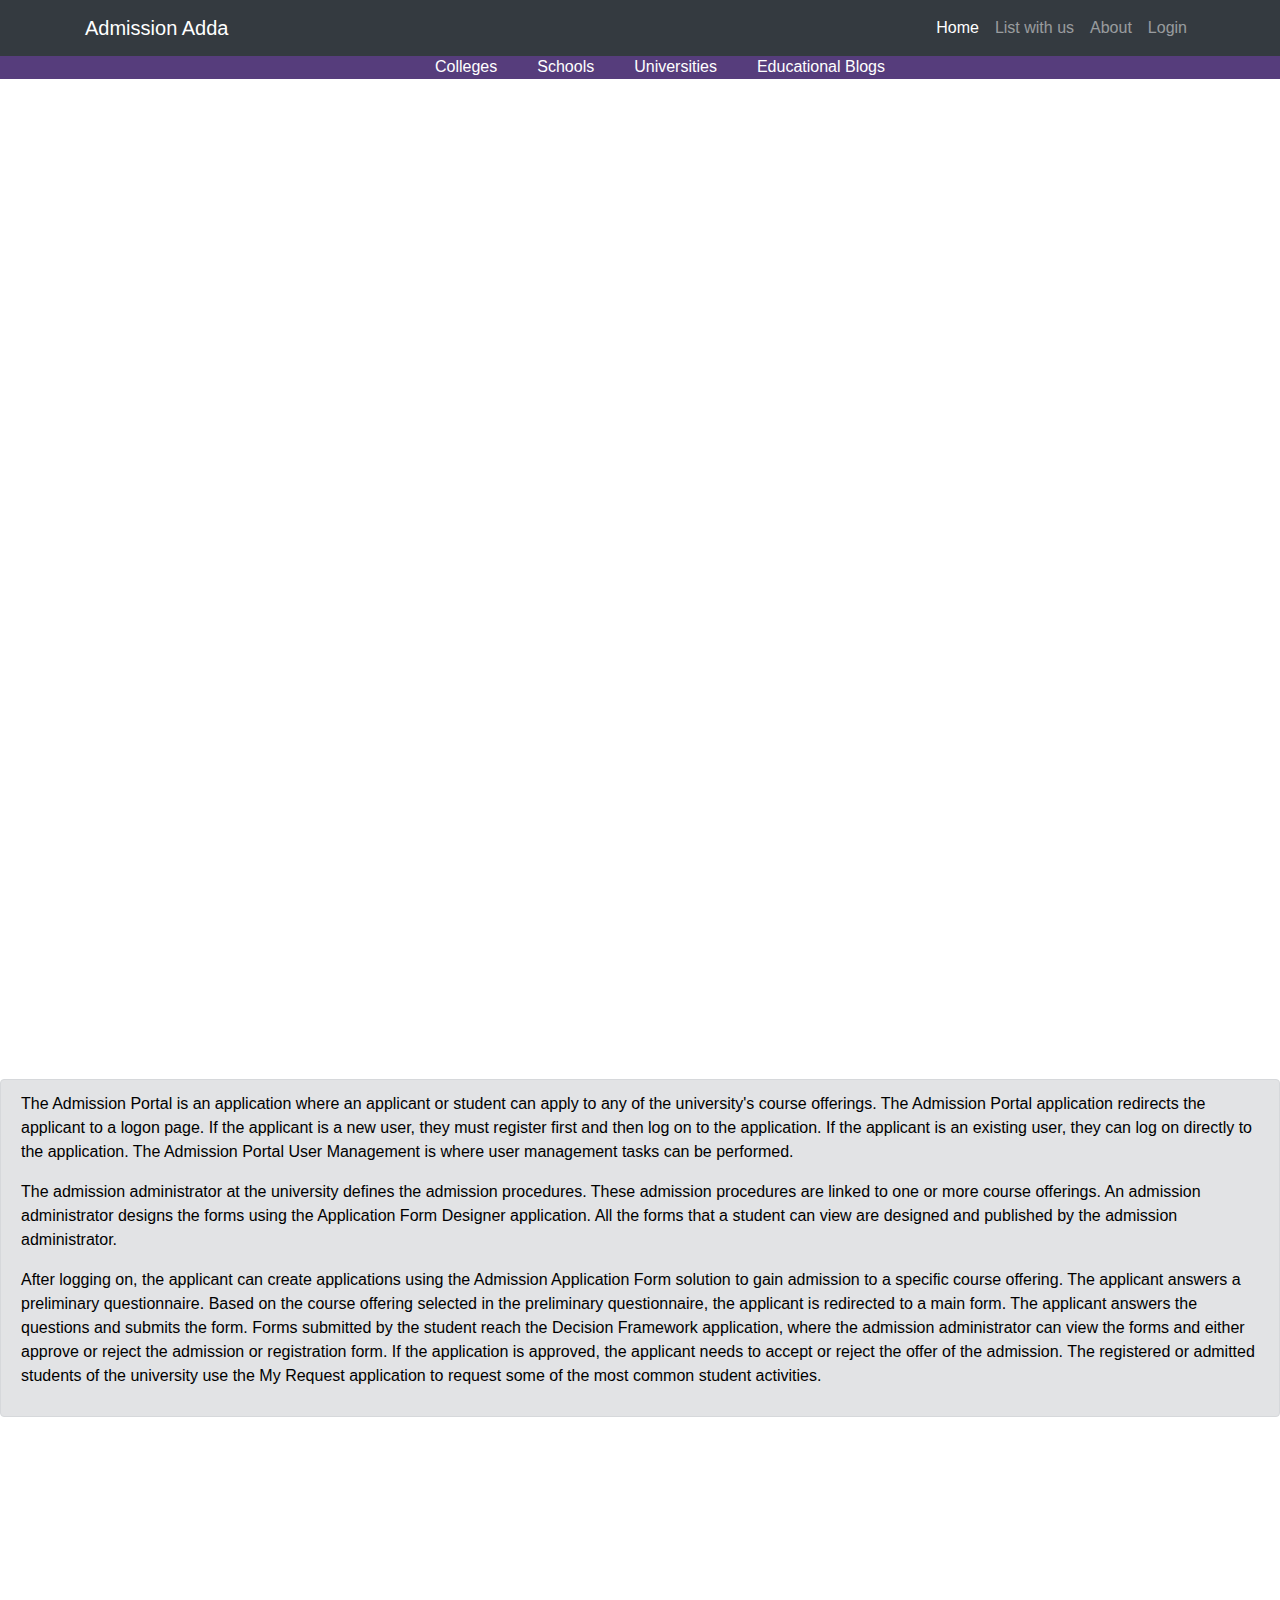
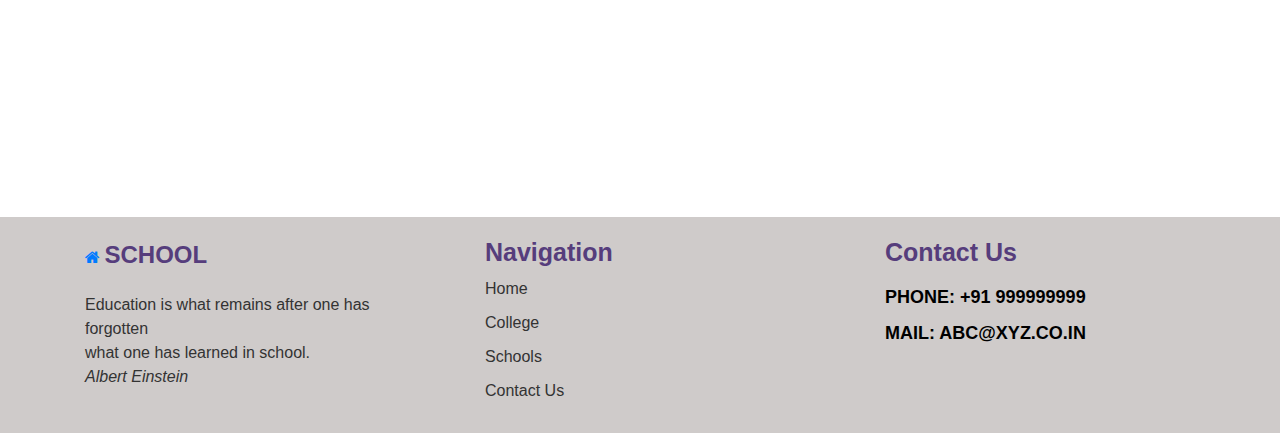
<file: index.html>
<!DOCTYPE html>
<html lang="en">

<head>
    <meta charset="UTF-8">
    <meta name="viewport" content="width=device-width, initial-scale=1.0">
    <title>Admission Adda</title>
    <link rel="stylesheet" href="https://maxcdn.bootstrapcdn.com/bootstrap/4.0.0/css/bootstrap.min.css"
        integrity="sha384-Gn5384xqQ1aoWXA+058RXPxPg6fy4IWvTNh0E263XmFcJlSAwiGgFAW/dAiS6JXm" crossorigin="anonymous">
    <link href="https://stackpath.bootstrapcdn.com/font-awesome/4.7.0/css/font-awesome.min.css" rel="stylesheet"
        integrity="sha384-wvfXpqpZZVQGK6TAh5PVlGOfQNHSoD2xbE+QkPxCAFlNEevoEH3Sl0sibVcOQVnN" crossorigin="anonymous">
    <script src="https://code.jquery.com/jquery-3.2.1.slim.min.js"
        integrity="sha384-KJ3o2DKtIkvYIK3UENzmM7KCkRr/rE9/Qpg6aAZGJwFDMVNA/GpGFF93hXpG5KkN"
        crossorigin="anonymous"></script>
    <script src="https://cdnjs.cloudflare.com/ajax/libs/popper.js/1.12.9/umd/popper.min.js"
        integrity="sha384-ApNbgh9B+Y1QKtv3Rn7W3mgPxhU9K/ScQsAP7hUibX39j7fakFPskvXusvfa0b4Q"
        crossorigin="anonymous"></script>
    <script src="https://maxcdn.bootstrapcdn.com/bootstrap/4.0.0/js/bootstrap.min.js"
        integrity="sha384-JZR6Spejh4U02d8jOt6vLEHfe/JQGiRRSQQxSfFWpi1MquVdAyjUar5+76PVCmYl"
        crossorigin="anonymous"></script>
    <link rel="stylesheet" href="css/index.css" rel="text/css">
    <script src="C:/Stud/Bootstrap/jquery-3.4.1.js"></script>
    <script>
        $(function () {
            $('a[href*=\\#]:not([href=\\#])').on('click', function () {
                var target = $(this.hash);
                target = target.length ? target : $('[name=' + this.hash.substr(1) + ']');
                if (target.length) {
                    $('html,body').animate({
                        scrollTop: target.offset().top
                    }, 1000);
                    return false;
                }
            });
        });
    </script>

</head>

<body>
    <header>
        <nav class="navbar fixed-top navbar-expand-lg navbar-dark bg-dark">
            <div class="container">
                <a class="navbar-brand" href="#">Admission Adda</a>
                <button class="navbar-toggler" type="button" data-toggle="collapse"
                    data-target="#navbarSupportedContent" aria-controls="navbarSupportedContent" aria-expanded="false"
                    aria-label="Toggle navigation">
                    <span class="navbar-toggler-icon"></span>
                </button>

                <div class="collapse navbar-collapse" id="navbarSupportedContent">
                    <ul class="navbar-nav ml-lg-auto">
                        <li class="nav-item active">
                            <a class="nav-link" href="#">Home <span class="sr-only">(current)</span></a>
                        </li>
                        <li class="nav-item">
                            <a href="#" data-toggle="modal" data-target="#log" class="nav-link">List with us</a>
                        </li>
                        <li class="nav-item">
                            <a class="nav-link" href="#about">About</a>
                        </li>
                        <li class="nav-item">
                            <a class="nav-link" href="home.html">Login</a>
                        </li>
                    </ul>
                </div>
            </div>
        </nav>
    </header>
    <center>
        <div class="header2">
            <ul>
                <li>
                    <a href="Colleges.html" class="asbutton1">Colleges</a>
                </li>
                &nbsp;&nbsp;&nbsp;&nbsp;&nbsp;&nbsp;&nbsp;
                <li>
                    <a href="#" data-toggle="modal" data-target="#log" class="asbutton1">Schools</a>
                </li>
                &nbsp;&nbsp;&nbsp;&nbsp;&nbsp;&nbsp;&nbsp;
                <li>
                    <a href="#" data-toggle="modal" data-target="#log" class="asbutton1">Universities</a>
                </li>
                &nbsp;&nbsp;&nbsp;&nbsp;&nbsp;&nbsp;&nbsp;
                <li>
                    <a href="#" data-toggle="modal" data-target="#log" class="asbutton1">Educational Blogs</a>
                </li>
            </ul>
        </div>
    </center>

    <div  class="alert alert-secondary" role="alert" id="about">
        <p>
            The Admission Portal is an application where an applicant or student can apply to any of the university's
            course offerings. The Admission Portal application redirects the applicant to a logon page. If the applicant
            is a new user, they must register first and then log on to the application. If the applicant is an existing
            user, they can log on directly to the application. The Admission Portal User Management is where user
            management tasks can be performed.
        </p>
        <p>
            The admission administrator at the university defines the admission procedures. These admission procedures
            are linked to one or more course offerings. An admission administrator designs the forms using the
            Application Form Designer application. All the forms that a student can view are designed and published by
            the admission administrator.
        </p>
        <p>
            After logging on, the applicant can create applications using the Admission Application Form solution to
            gain admission to a specific course offering. The applicant answers a preliminary questionnaire. Based on
            the course offering selected in the preliminary questionnaire, the applicant is redirected to a main form.
            The applicant answers the questions and submits the form. Forms submitted by the student reach the Decision
            Framework application, where the admission administrator can view the forms and either approve or reject the
            admission or registration form. If the application is approved, the applicant needs to accept or reject the
            offer of the admission.

            The registered or admitted students of the university use the My Request application to request some of the
            most common student activities.
        </p>
    </div>
    <div class="modal" id="log">
        <div class="modal-dialog">
            <div class="modal-content">

                <!-- Modal Header -->
                <div class="modal-header">
                    <h4 class="modal-title">Oops!</h4>
                    <button type="button" class="close" data-dismiss="modal">&times;</button>
                </div>

                <!-- Modal body -->
                <div class="modal-body">
                    Login Required!
                </div>

                <!-- Modal footer -->
                <div class="modal-footer">
                    <button type="button" class="btn btn-danger" data-dismiss="modal">Close</button>
                </div>

            </div>
        </div>
    </div>
    <footer>
        <div class="container">
            <div class="row">
                <div class="col-md-4">
                    <div class="widget">
                        <div class="logo">
                            <a href="">
                                <i class="fa fa-home"></i>
                                <span>School</span>
                            </a>
                            <p> Education is what remains after one has forgotten <br>
                                what one has learned in school.

                                <br><i>Albert Einstein</i>
                            </p>
                        </div>
                    </div>
                </div>
                <div class="col-md-4">
                    <div class="widget">
                        <h3>Navigation</h3>
                        <div class="footer-menu">
                            <ul>
                                <li><a href="#">home</a></li>
                                <li><a href="#">college</a></li>
                                <li><a href="#">schools</a></li>
                                <li><a href="#">contact us</a></li>
                            </ul>
                        </div>
                    </div>
                </div>
                <div class="col-md-4">
                    <h3>Contact Us</h3>
                    <span class="social-icon">
                        <a href="#">Phone: +91 999999999 </a><br>       
                        <a href="#">Mail:  abc@xyz.co.in </a>
                    </span>
        </div>
    </footer>
</body>

</html>
</file>
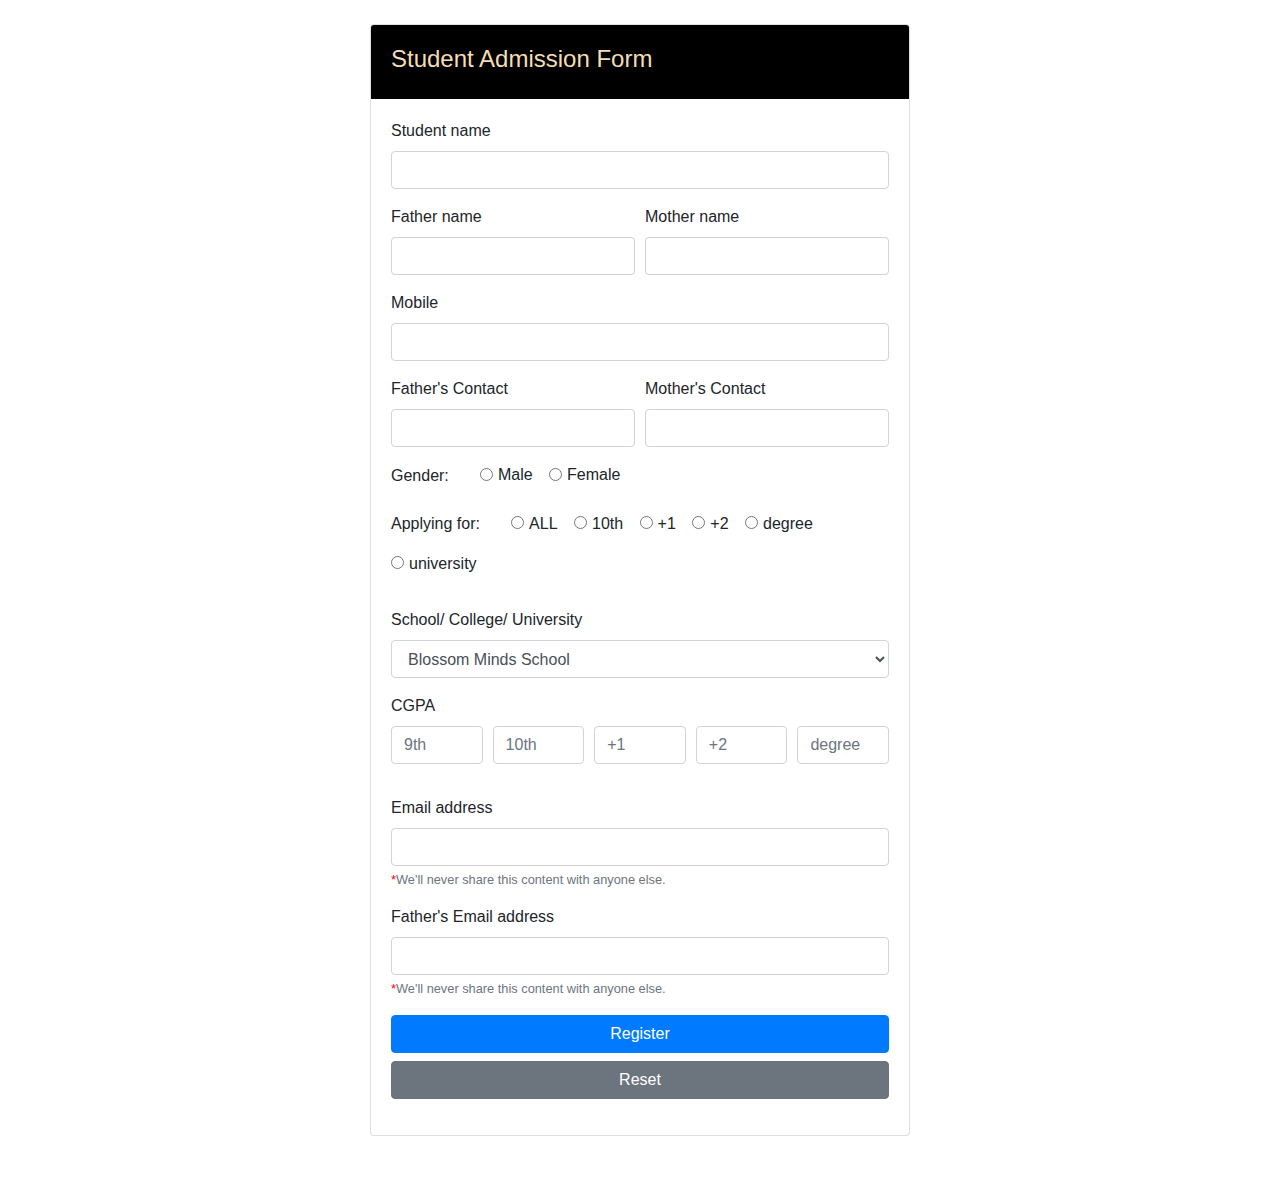
<file: admission_form.html>
<!DOCTYPE html>
<html lang="en">

<head>
    <meta charset="UTF-8">
    <meta name="viewport" content="width=device-width, initial-scale=1.0">
    <title>Admission Form</title>
    <link rel="stylesheet" href="https://maxcdn.bootstrapcdn.com/bootstrap/4.0.0/css/bootstrap.min.css"
        integrity="sha384-Gn5384xqQ1aoWXA+058RXPxPg6fy4IWvTNh0E263XmFcJlSAwiGgFAW/dAiS6JXm" crossorigin="anonymous">
    <link href="https://stackpath.bootstrapcdn.com/font-awesome/4.7.0/css/font-awesome.min.css" rel="stylesheet"
        integrity="sha384-wvfXpqpZZVQGK6TAh5PVlGOfQNHSoD2xbE+QkPxCAFlNEevoEH3Sl0sibVcOQVnN" crossorigin="anonymous">
    <script src="https://code.jquery.com/jquery-3.2.1.slim.min.js"
        integrity="sha384-KJ3o2DKtIkvYIK3UENzmM7KCkRr/rE9/Qpg6aAZGJwFDMVNA/GpGFF93hXpG5KkN"
        crossorigin="anonymous"></script>
    <script src="https://cdnjs.cloudflare.com/ajax/libs/popper.js/1.12.9/umd/popper.min.js"
        integrity="sha384-ApNbgh9B+Y1QKtv3Rn7W3mgPxhU9K/ScQsAP7hUibX39j7fakFPskvXusvfa0b4Q"
        crossorigin="anonymous"></script>
    <script src="https://maxcdn.bootstrapcdn.com/bootstrap/4.0.0/js/bootstrap.min.js"
        integrity="sha384-JZR6Spejh4U02d8jOt6vLEHfe/JQGiRRSQQxSfFWpi1MquVdAyjUar5+76PVCmYl"
        crossorigin="anonymous"></script>
    <script src="js/form.js"></script>

</head>

<body>

    <div class="container">
        <br>
        <div class="row justify-content-center">
            <div class="col-md-6">
                <div class="card">
                    <header class="card-header" style="background-color: black;">
                        <h4 class="card-title mt-2" style="color: wheat;">Student Admission Form</h4>
                    </header>
                    <article class="card-body">
                        <form name="std" action="" onsubmit="return validate_form();" method="post">
                            <div class="form-group">
                                <label>Student name</label>
                                <input type="text" class="form-control" value="" name="std_name" size="24">
                            </div>
                            <div class="form-row">
                                <div class="col form-group">
                                    <label>Father name</label>
                                    <input type="text" class="form-control" value="" name="stdf_name" size="24">
                                </div>
                                <div class="col form-group">
                                    <label>Mother name </label>
                                    <input type="text" class="form-control" placeholder="" value="" name="stdm_name"
                                        size="24">
                                </div>
                            </div>
                            <div class="form-group">
                                <label>Mobile</label>
                                <input type="text" class="form-control" pattern="[7-9]{1}[0-9]{9}" value=""
                                    onkeypress="return isNumberKey(event)" name="stdconnum" size="24">
                            </div>

                            <div class="form-row">
                                <div class="col form-group">
                                    <label>Father's Contact</label>
                                    <input type="text" pattern="[7-9]{1}[0-9]{9}" class="form-control" value=""
                                        onkeypress="return isNumberKey(event)" name="fconnum" size="24">

                                </div>
                                <div class="col form-group">
                                    <label>Mother's Contact</label>
                                    <input type="text" pattern="[7-9]{1}[0-9]{9}" class="form-control" value=""
                                        onkeypress="return isNumberKey(event)" name="mconnum" size="24">
                                </div>
                            </div>
                            <div class="form-group">
                                <label>Gender:</label>&nbsp;&nbsp;&nbsp;&nbsp;&nbsp;&nbsp;
                                <label class="form-check form-check-inline">
                                    <input class="form-check-input" type="radio" id="1" name="malefemale" value="1"
                                        size="10">
                                    <span class="form-check-label"> Male </span>
                                </label>
                                <label class="form-check form-check-inline">
                                    <input class="form-check-input" type="radio" id="1" name="malefemale" size="10">
                                    <span class="form-check-label"> Female</span>
                                </label>
                            </div>
                            <div class="form-group">
                                <label>Applying for:</label>&nbsp;&nbsp;&nbsp;&nbsp;&nbsp;&nbsp;
                                <label class="form-check form-check-inline">
                                    <label><input type="radio" class="form-check-input" name="radiogrp" value="ALL"
                                            onclick="setOptions('ALL')">ALL</label>
                                </label>
                                <label class="form-check form-check-inline">
                                    <label><input class="form-check-input" type="radio" name="radiogrp" id="9thCheck"
                                            value="10th" onclick="setOptions('10th')">10th</label>
                                </label>
                                <label class="form-check form-check-inline">
                                    <label><input type="radio" class="form-check-input" name="radiogrp" id="10Check"
                                            value="+1" onclick="setOptions('+1')">+1</label>
                                </label>
                                <label class="form-check form-check-inline">
                                    <label><input type="radio" class="form-check-input" name="radiogrp" id="+1Check"
                                            value="+2" onclick="setOptions('+2')">+2</label>
                                </label>
                                <label class="form-check form-check-inline">
                                    <label><input type="radio" class="form-check-input" name="radiogrp" id="+2Check"
                                            value="degree" onclick="setOptions('degree')">degree</label>
                                </label>
                                <label class="form-check form-check-inline">
                                    <label><input type="radio" class="form-check-input" name="radiogrp" id="degreeCheck"
                                            value="university" onclick="setOptions('university')">university</label>
                                </label>
                            </div>
                            <div class="form-group">
                                <label>School/ College/ University</label>
                                <select name="list1" id="list1" class="form-control"></select>
                            </div>
                            <div class="form-group">
                                <label>CGPA</label>
                                <div class="form-row">
                                    <div class="col form-group">
                                        <input id="9th" class="form-control" pattern="[0-9]+(\.[0-9]{1,2})?%?"
                                            type="text" placeholder="9th" value=""
                                            onkeypress="return isNumberKey(event)" name="stdconnum" size="24">
                                    </div>
                                    <div class="col form-group">
                                        <input id="10th" class="form-control" pattern="[0-9]+(\.[0-9]{1,2})?%?"
                                            type="text" placeholder="10th" value=""
                                            onkeypress="return isNumberKey(event)" name="stdconnum" size="24">
                                    </div>
                                    <div class="col form-group">
                                        <input id="+1" class="form-control" pattern="[0-9]+(\.[0-9]{1,2})?%?"
                                            type="text" placeholder="+1" value="" onkeypress="return isNumberKey(event)"
                                            name="stdconnum" size="24">
                                    </div>
                                    <div class="col form-group">
                                        <input id="+2" class="form-control" pattern="[0-9]+(\.[0-9]{1,2})?%?"
                                            type="text" placeholder="+2" value="" onkeypress="return isNumberKey(event)"
                                            name="stdconnum" size="24">
                                    </div>
                                    <div class="col form-group">
                                        <input id="degree" class="form-control" pattern="[0-9]+(\.[0-9]{1,2})?%?"
                                            type="text" placeholder="degree" value=""
                                            onkeypress="return isNumberKey(event)" name="stdconnum" size="24">
                                    </div>
                                </div>

                            </div>
                            <div class="form-group">
                                <label>Email address</label>
                                <input type="text" class="form-control" value="" name="std_email_id" size="24">
                                <small class="form-text text-muted"><span style="color: red;">*</span>We'll never share this content with anyone
                                    else.</small>
                            </div>
                            <div class="form-group">
                                <label>Father's Email address</label>
                                <input type="text" class="form-control" value="" name="father_email_id" size="24">
                                <small class="form-text text-muted"><span style="color: red;">*</span>We'll never share this content with anyone
                                    else.</small>
                            </div>
                            <div class="form-group">
                                <button type="submit" class="btn btn-primary btn-block"> Register </button>
                                <button type="submit" class="btn btn-secondary btn-block"> Reset </button>
                            </div>
                        </form>
                    </article>

                </div>
            </div>

        </div>


    </div>


    <br><br>
</body>

</html>
</file>
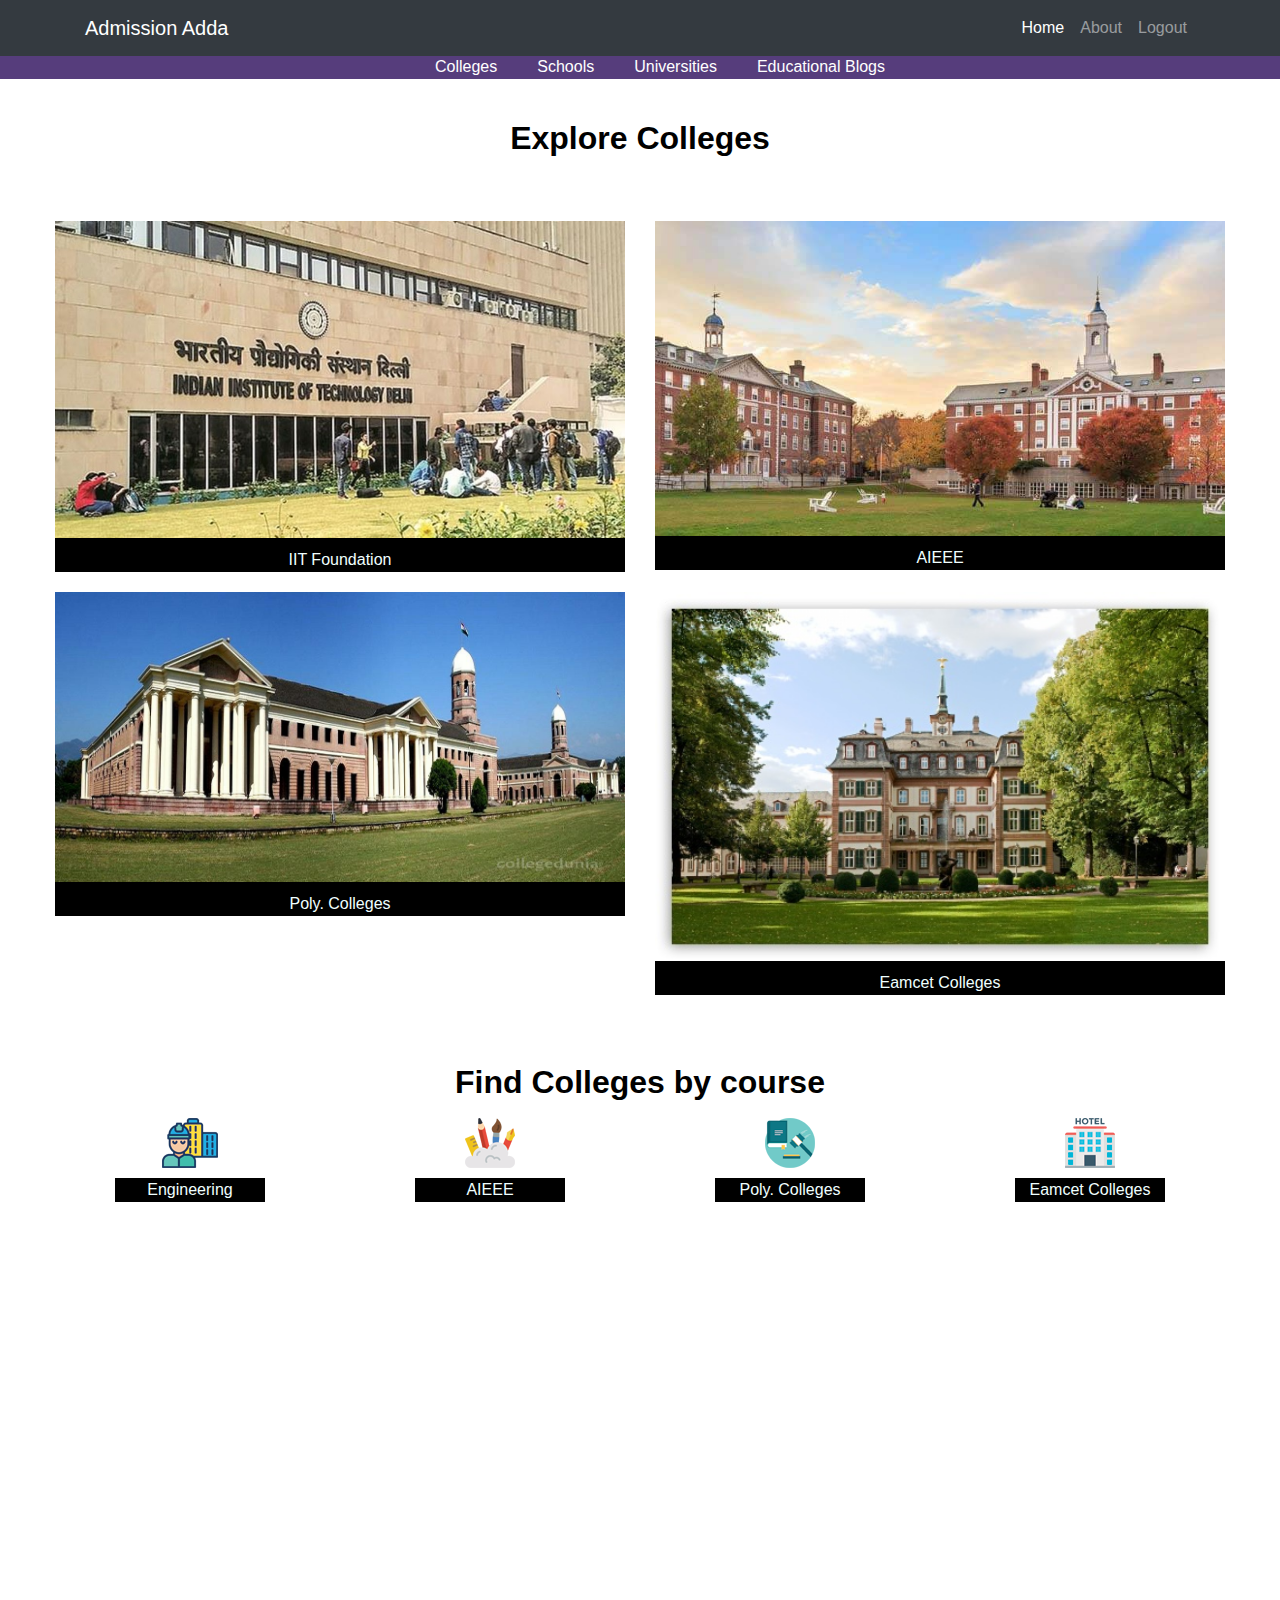
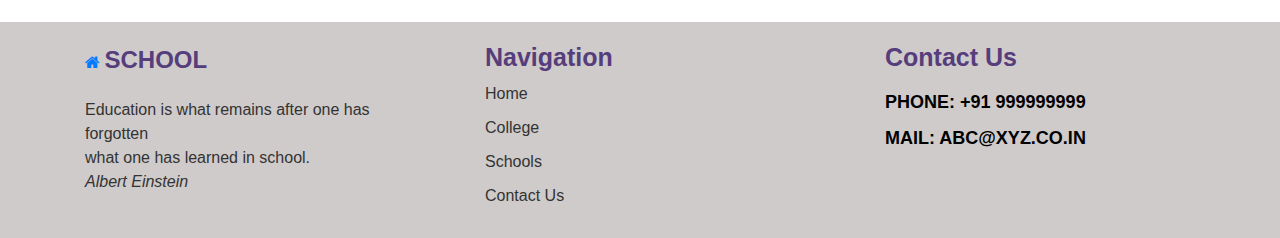
<file: After_login_colleges.html>
<!DOCTYPE html>
<html lang="en">

<head>
    <meta charset="UTF-8">
    <meta name="viewport" content="width=device-width, initial-scale=1.0">
    <link rel="stylesheet" href="https://maxcdn.bootstrapcdn.com/bootstrap/4.0.0/css/bootstrap.min.css"
        integrity="sha384-Gn5384xqQ1aoWXA+058RXPxPg6fy4IWvTNh0E263XmFcJlSAwiGgFAW/dAiS6JXm" crossorigin="anonymous">
    <link href="https://stackpath.bootstrapcdn.com/font-awesome/4.7.0/css/font-awesome.min.css" rel="stylesheet"
        integrity="sha384-wvfXpqpZZVQGK6TAh5PVlGOfQNHSoD2xbE+QkPxCAFlNEevoEH3Sl0sibVcOQVnN" crossorigin="anonymous">
    <script src="https://code.jquery.com/jquery-3.2.1.slim.min.js"
        integrity="sha384-KJ3o2DKtIkvYIK3UENzmM7KCkRr/rE9/Qpg6aAZGJwFDMVNA/GpGFF93hXpG5KkN"
        crossorigin="anonymous"></script>
    <script src="https://cdnjs.cloudflare.com/ajax/libs/popper.js/1.12.9/umd/popper.min.js"
        integrity="sha384-ApNbgh9B+Y1QKtv3Rn7W3mgPxhU9K/ScQsAP7hUibX39j7fakFPskvXusvfa0b4Q"
        crossorigin="anonymous"></script>
    <script src="https://maxcdn.bootstrapcdn.com/bootstrap/4.0.0/js/bootstrap.min.js"
        integrity="sha384-JZR6Spejh4U02d8jOt6vLEHfe/JQGiRRSQQxSfFWpi1MquVdAyjUar5+76PVCmYl"
        crossorigin="anonymous"></script>
    <title>Colleges</title>
    <link rel="stylesheet" href="css/index.css" rel="text/css">
    <script>
        $(function () {
            $("#mdb-lightbox-ui").load("mdb-addons/mdb-lightbox-ui.html");
        });
    </script>
</head>

<body>
    <header>
        <nav class="navbar fixed-top navbar-expand-lg navbar-dark bg-dark">
            <div class="container">
                <a class="navbar-brand" href="#">Admission Adda</a>
                <button class="navbar-toggler" type="button" data-toggle="collapse"
                    data-target="#navbarSupportedContent" aria-controls="navbarSupportedContent" aria-expanded="false"
                    aria-label="Toggle navigation">
                    <span class="navbar-toggler-icon"></span>
                </button>

                <div class="collapse navbar-collapse" id="navbarSupportedContent">
                    <ul class="navbar-nav ml-lg-auto">
                        <li class="nav-item active">
                            <a class="nav-link" href="After_login_index.php">Home <span class="sr-only">(current)</span></a>
                        </li>
                        <li class="nav-item">
                            <a class="nav-link" href="#">About</a>
                        </li>
                        <li class="nav-item">
                            <a class="nav-link" href="index.html">Logout</a>
                        </li>
                    </ul>
                </div>
            </div>
        </nav>
    </header>
    <center>
        <div class="header2">
            <ul>
                <li>
                    <a href="#" class="asbutton1">Colleges</a>
                </li>
                &nbsp;&nbsp;&nbsp;&nbsp;&nbsp;&nbsp;&nbsp;
                <li>
                    <a href="schools.html"  class="asbutton1">Schools</a>
                </li>
                &nbsp;&nbsp;&nbsp;&nbsp;&nbsp;&nbsp;&nbsp;
                <li>
                    <a href="universities.html"  class="asbutton1">Universities</a>
                </li>
                &nbsp;&nbsp;&nbsp;&nbsp;&nbsp;&nbsp;&nbsp;
                <li>
                    <a href="blogs.html" class="asbutton1">Educational Blogs</a>
                </li>
            </ul>
        </div>

        <br>
        <h2>
            <p id="dash">Explore Colleges</p>
        </h2>
        <br>
        <br>
        <div class="row">
            <div class="col-md-6">
                <div class="thumbnail">
                    <a href="admission_form.html" >
                        <img src="clg1.jpg" alt="Lights" style="width:100%">
                        <div class="caption">
                            <p>IIT Foundation</p>
                        </div>
                    </a>
                </div>
            </div>
            <div class="col-md-6">
                <div class="thumbnail">
                    <a href="admission_form.html" >
                        <img src="clg2.jpg" alt="Nature" style="width:100%">
                        <div class="caption">
                            <p>AIEEE</p>
                        </div>
                    </a>
                </div>
            </div>
            <div class="col-md-6">
                <div class="thumbnail">
                    <a href="admission_form.html" >
                        <img src="clg3.jpg" alt="Fjords" style="width:100%">
                        <div class="caption">
                            <p>Poly. Colleges</p>
                        </div>
                    </a>
                </div>
            </div>
            <div class="col-md-6">
                <div class="thumbnail">
                    <a href="admission_form.html" >
                        <img src="clg7.jpg" alt="Fjords" style="width:100%">
                        <div class="caption">
                            <p>Eamcet Colleges</p>
                        </div>
                    </a>
                </div>
            </div>
        </div>
        <br><br>
        <h2>
            <p id="dash">Find Colleges by course</p>
        </h2>
        <div class="row">
            <div class="col-md-3">
                <div class="thumbnail1">
                    <a href="#" >
                        <img src="engineering.png" alt="Lights" >
                        <div class="caption">
                            <p>Engineering</p>
                        </div>
                    </a>
                </div>
            </div>
            <div class="col-md-3">
                <div class="thumbnail1">
                    <a href="#" >
                        <img src="arts.png" alt="Nature" >
                        <div class="caption">
                            <p>AIEEE</p>
                        </div>
                    </a>
                </div>
            </div>
            <div class="col-md-3">
                <div class="thumbnail1">
                    <a href="#" >
                        <img src="law.png" alt="Fjords" >
                        <div class="caption">
                            <p>Poly. Colleges</p>
                        </div>
                    </a>
                </div>
            </div>
            <div class="col-md-3">
                    <a href="#" >
                        <img src="hotel.png" alt="Fjords" >
                        <div class="caption">
                            <p>Eamcet Colleges</p>
                        </div>
                    </a>
                </div>
            </div>
        </div>

    </center>
    
    <footer>
        <div class="container">
            <div class="row">
                <div class="col-md-4">
                    <div class="widget">
                        <div class="logo">
                            <a href="">
                                <i class="fa fa-home"></i>
                                <span>School</span>
                            </a>
                            <p> Education is what remains after one has forgotten <br>
                                what one has learned in school.

                                <br><i>Albert Einstein</i>
                            </p>
                        </div>
                    </div>
                </div>
                <div class="col-md-4">
                    <div class="widget">
                        <h3>Navigation</h3>
                        <div class="footer-menu">
                            <ul>
                                <li><a href="#">home</a></li>
                                <li><a href="#">college</a></li>
                                <li><a href="#">schools</a></li>
                                <li><a href="#">contact us</a></li>
                            </ul>
                        </div>
                    </div>
                </div>
                <div class="col-md-4">
                    <h3>Contact Us</h3>
                    <span class="social-icon">
                        <a href="#">Phone: +91 999999999 </a><br>
                        <a href="#">Mail: abc@xyz.co.in </a>
                    </span>
                </div>
    </footer>


</body>

</html>
</file>
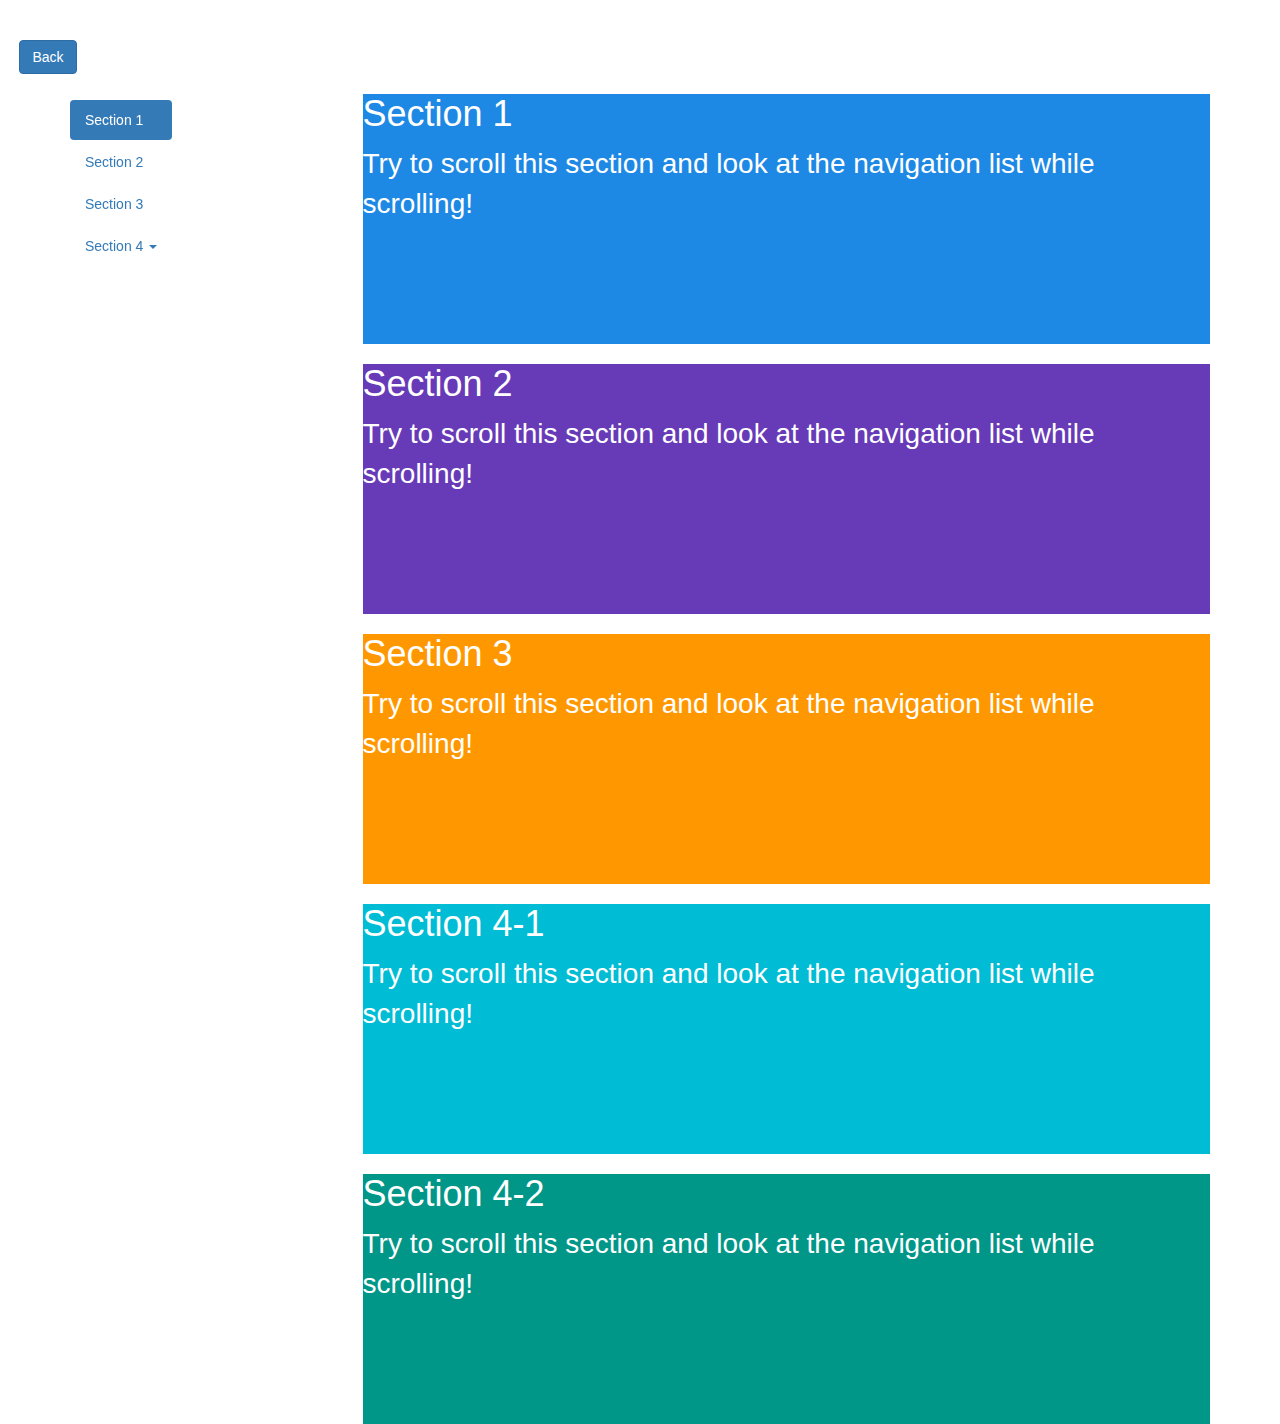
<file: blogs.html>
<!DOCTYPE html>
<html lang="en">
<head>
  <title>Bootstrap Example</title>
  <meta charset="utf-8">
  <meta name="viewport" content="width=device-width, initial-scale=1">
  <link rel="stylesheet" href="https://maxcdn.bootstrapcdn.com/bootstrap/3.4.1/css/bootstrap.min.css">
  <script src="https://ajax.googleapis.com/ajax/libs/jquery/3.4.1/jquery.min.js"></script>
  <script src="https://maxcdn.bootstrapcdn.com/bootstrap/3.4.1/js/bootstrap.min.js"></script>
  <style>
  body {
    position: relative;
  }
  ul.nav-pills {
    top: 100px;
    position: fixed;
  }
  div.col-sm-9 div {
    height: 250px;
    font-size: 28px;
  }
  #section1 {color: #fff; background-color: #1E88E5;}
  #section2 {color: #fff; background-color: #673ab7;}
  #section3 {color: #fff; background-color: #ff9800;}
  #section41 {color: #fff; background-color: #00bcd4;}
  #section42 {color: #fff; background-color: #009688;}
  
  @media screen and (max-width: 810px) {
    #section1, #section2, #section3, #section41, #section42  {
      margin-left: 150px;
    }
  }
  </style>
</head>
<body data-spy="scroll" data-target="#myScrollspy" data-offset="20">
  <br><br>
  &nbsp;&nbsp;&nbsp;&nbsp;&nbsp;<a href="After_login_index.php"><button type="button" class="btn btn-primary">Back</button></a>
<div class="container">
  <div class="row">
    <nav class="col-sm-3" id="myScrollspy">
      <ul class="nav nav-pills nav-stacked">
        <li class="active"><a href="#section1">Section 1</a></li>
        <li><a href="#section2">Section 2</a></li>
        <li><a href="#section3">Section 3</a></li>
        <li class="dropdown">
          <a class="dropdown-toggle" data-toggle="dropdown" href="#">Section 4 <span class="caret"></span></a>
          <ul class="dropdown-menu">
            <li><a href="#section41">Section 4-1</a></li>
            <li><a href="#section42">Section 4-2</a></li>                     
          </ul>
        </li>
      </ul>
    </nav>
    <div class="col-sm-9">
      <div id="section1">    
        <h1>Section 1</h1>
        <p>Try to scroll this section and look at the navigation list while scrolling!</p>
      </div>
      <div id="section2"> 
        <h1>Section 2</h1>
        <p>Try to scroll this section and look at the navigation list while scrolling!</p>
      </div>        
      <div id="section3">         
        <h1>Section 3</h1>
        <p>Try to scroll this section and look at the navigation list while scrolling!</p>
      </div>
      <div id="section41">         
        <h1>Section 4-1</h1>
        <p>Try to scroll this section and look at the navigation list while scrolling!</p>
      </div>      
      <div id="section42">         
        <h1>Section 4-2</h1>
        <p>Try to scroll this section and look at the navigation list while scrolling!</p>
      </div>
    </div>
  </div>
</div>

</body>
</html>
</file>
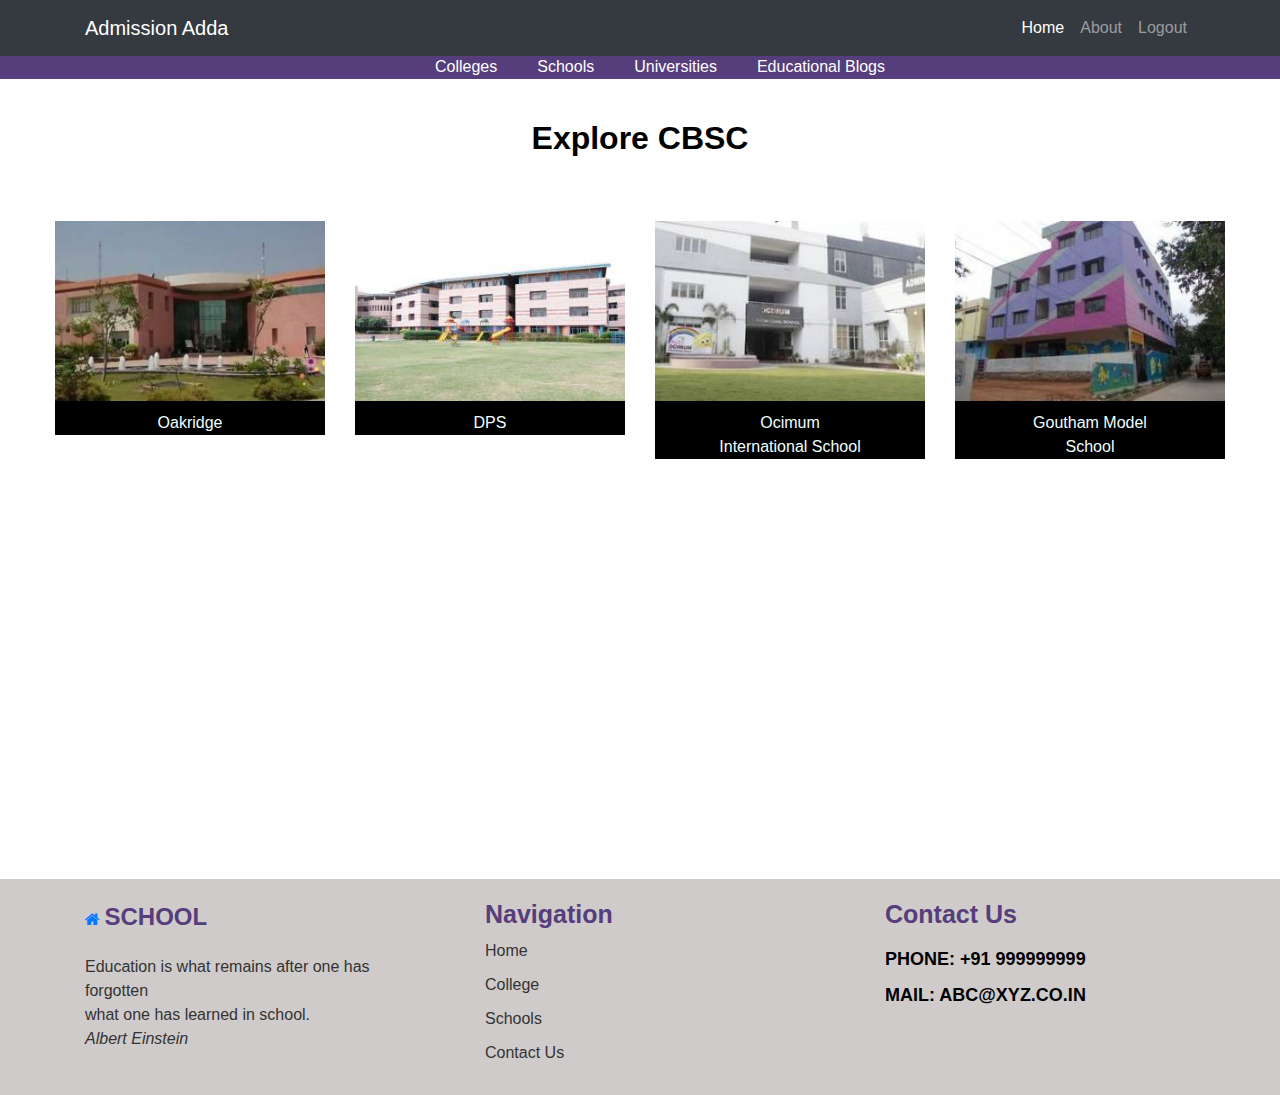
<file: cbsc.html>
<!DOCTYPE html>
<html lang="en">

<head>
    <meta charset="UTF-8">
    <meta name="viewport" content="width=device-width, initial-scale=1.0">
    <link rel="stylesheet" href="https://maxcdn.bootstrapcdn.com/bootstrap/4.0.0/css/bootstrap.min.css"
        integrity="sha384-Gn5384xqQ1aoWXA+058RXPxPg6fy4IWvTNh0E263XmFcJlSAwiGgFAW/dAiS6JXm" crossorigin="anonymous">
    <link href="https://stackpath.bootstrapcdn.com/font-awesome/4.7.0/css/font-awesome.min.css" rel="stylesheet"
        integrity="sha384-wvfXpqpZZVQGK6TAh5PVlGOfQNHSoD2xbE+QkPxCAFlNEevoEH3Sl0sibVcOQVnN" crossorigin="anonymous">
    <script src="https://code.jquery.com/jquery-3.2.1.slim.min.js"
        integrity="sha384-KJ3o2DKtIkvYIK3UENzmM7KCkRr/rE9/Qpg6aAZGJwFDMVNA/GpGFF93hXpG5KkN"
        crossorigin="anonymous"></script>
    <script src="https://cdnjs.cloudflare.com/ajax/libs/popper.js/1.12.9/umd/popper.min.js"
        integrity="sha384-ApNbgh9B+Y1QKtv3Rn7W3mgPxhU9K/ScQsAP7hUibX39j7fakFPskvXusvfa0b4Q"
        crossorigin="anonymous"></script>
    <script src="https://maxcdn.bootstrapcdn.com/bootstrap/4.0.0/js/bootstrap.min.js"
        integrity="sha384-JZR6Spejh4U02d8jOt6vLEHfe/JQGiRRSQQxSfFWpi1MquVdAyjUar5+76PVCmYl"
        crossorigin="anonymous"></script>
    <title>Colleges</title>
    <link rel="stylesheet" href="css/index.css" rel="text/css">
    <script>
        $(function () {
            $("#mdb-lightbox-ui").load("mdb-addons/mdb-lightbox-ui.html");
        });
    </script>
</head>

<body>
    <header>
        <nav class="navbar fixed-top navbar-expand-lg navbar-dark bg-dark">
            <div class="container">
                <a class="navbar-brand" href="#">Admission Adda</a>
                <button class="navbar-toggler" type="button" data-toggle="collapse"
                    data-target="#navbarSupportedContent" aria-controls="navbarSupportedContent" aria-expanded="false"
                    aria-label="Toggle navigation">
                    <span class="navbar-toggler-icon"></span>
                </button>

                <div class="collapse navbar-collapse" id="navbarSupportedContent">
                    <ul class="navbar-nav ml-lg-auto">
                        <li class="nav-item active">
                            <a class="nav-link" href="After_login_index.php">Home <span
                                    class="sr-only">(current)</span></a>
                        </li>
                        <li class="nav-item">
                            <a class="nav-link" href="#">About</a>
                        </li>
                        <li class="nav-item">
                            <a class="nav-link" href="index.html">Logout</a>
                        </li>
                    </ul>
                </div>
            </div>
        </nav>
    </header>
    <center>
        <div class="header2">
            <ul>
                <li>
                    <a href="After_Login_colleges.html" class="asbutton1">Colleges</a>
                </li>
                &nbsp;&nbsp;&nbsp;&nbsp;&nbsp;&nbsp;&nbsp;
                <li>
                    <a href="schools.html" class="asbutton1">Schools</a>
                </li>
                &nbsp;&nbsp;&nbsp;&nbsp;&nbsp;&nbsp;&nbsp;
                <li>
                    <a href="universities.html" class="asbutton1">Universities</a>
                </li>
                &nbsp;&nbsp;&nbsp;&nbsp;&nbsp;&nbsp;&nbsp;
                <li>
                    <a href="blogs.html" class="asbutton1">Educational Blogs</a>
                </li>
            </ul>
        </div>

        <br>
        <h2>
            <p id="dash">Explore CBSC</p>
        </h2>
        <br>
        <br>
        <div class="row">
            <div class="col-md-3">
                <div class="thumbnail">
                    <a href="admission_form.html" >
                        <img src="scl5.png" alt="Lights" style="width:100%">
                        <div class="caption">
                            <p>Oakridge</p>
                        </div>
                    </a>
                </div>
            </div>
            <div class="col-md-3">
                <div class="thumbnail">
                    <a href="admission_form.html" >
                        <img src="scl6.png" alt="Nature" style="width:100%">
                        <div class="caption">
                            <p>DPS</p>
                        </div>
                    </a>
                </div>
            </div>
            <div class="col-md-3">
                <div class="thumbnail">
                    <a href="admission_form.html" >
                        <img src="scl7.png" alt="Fjords" style="width:100%">
                        <div class="caption">
                            <p>Ocimum International School</p>
                        </div>
                    </a>
                </div>
            </div>
            <div class="col-md-3">
                <div class="thumbnail">
                    <a href="admission_form.html">
                        <img src="scl8.png" alt="Fjords" style="width:100%">
                        <div class="caption">
                            <p>Goutham Model School</p>
                        </div>
                    </a>
                </div>
            </div>
        </div>
    </center>

    <footer>
        <div class="container">
            <div class="row">
                <div class="col-md-4">
                    <div class="widget">
                        <div class="logo">
                            <a href="">
                                <i class="fa fa-home"></i>
                                <span>School</span>
                            </a>
                            <p> Education is what remains after one has forgotten <br>
                                what one has learned in school.

                                <br><i>Albert Einstein</i>
                            </p>
                        </div>
                    </div>
                </div>
                <div class="col-md-4">
                    <div class="widget">
                        <h3>Navigation</h3>
                        <div class="footer-menu">
                            <ul>
                                <li><a href="#">home</a></li>
                                <li><a href="#">college</a></li>
                                <li><a href="#">schools</a></li>
                                <li><a href="#">contact us</a></li>
                            </ul>
                        </div>
                    </div>
                </div>
                <div class="col-md-4">
                    <h3>Contact Us</h3>
                    <span class="social-icon">
                        <a href="#">Phone: +91 999999999 </a><br>
                        <a href="#">Mail: abc@xyz.co.in </a>
                    </span>
                </div>
    </footer>


</body>

</html>
</file>
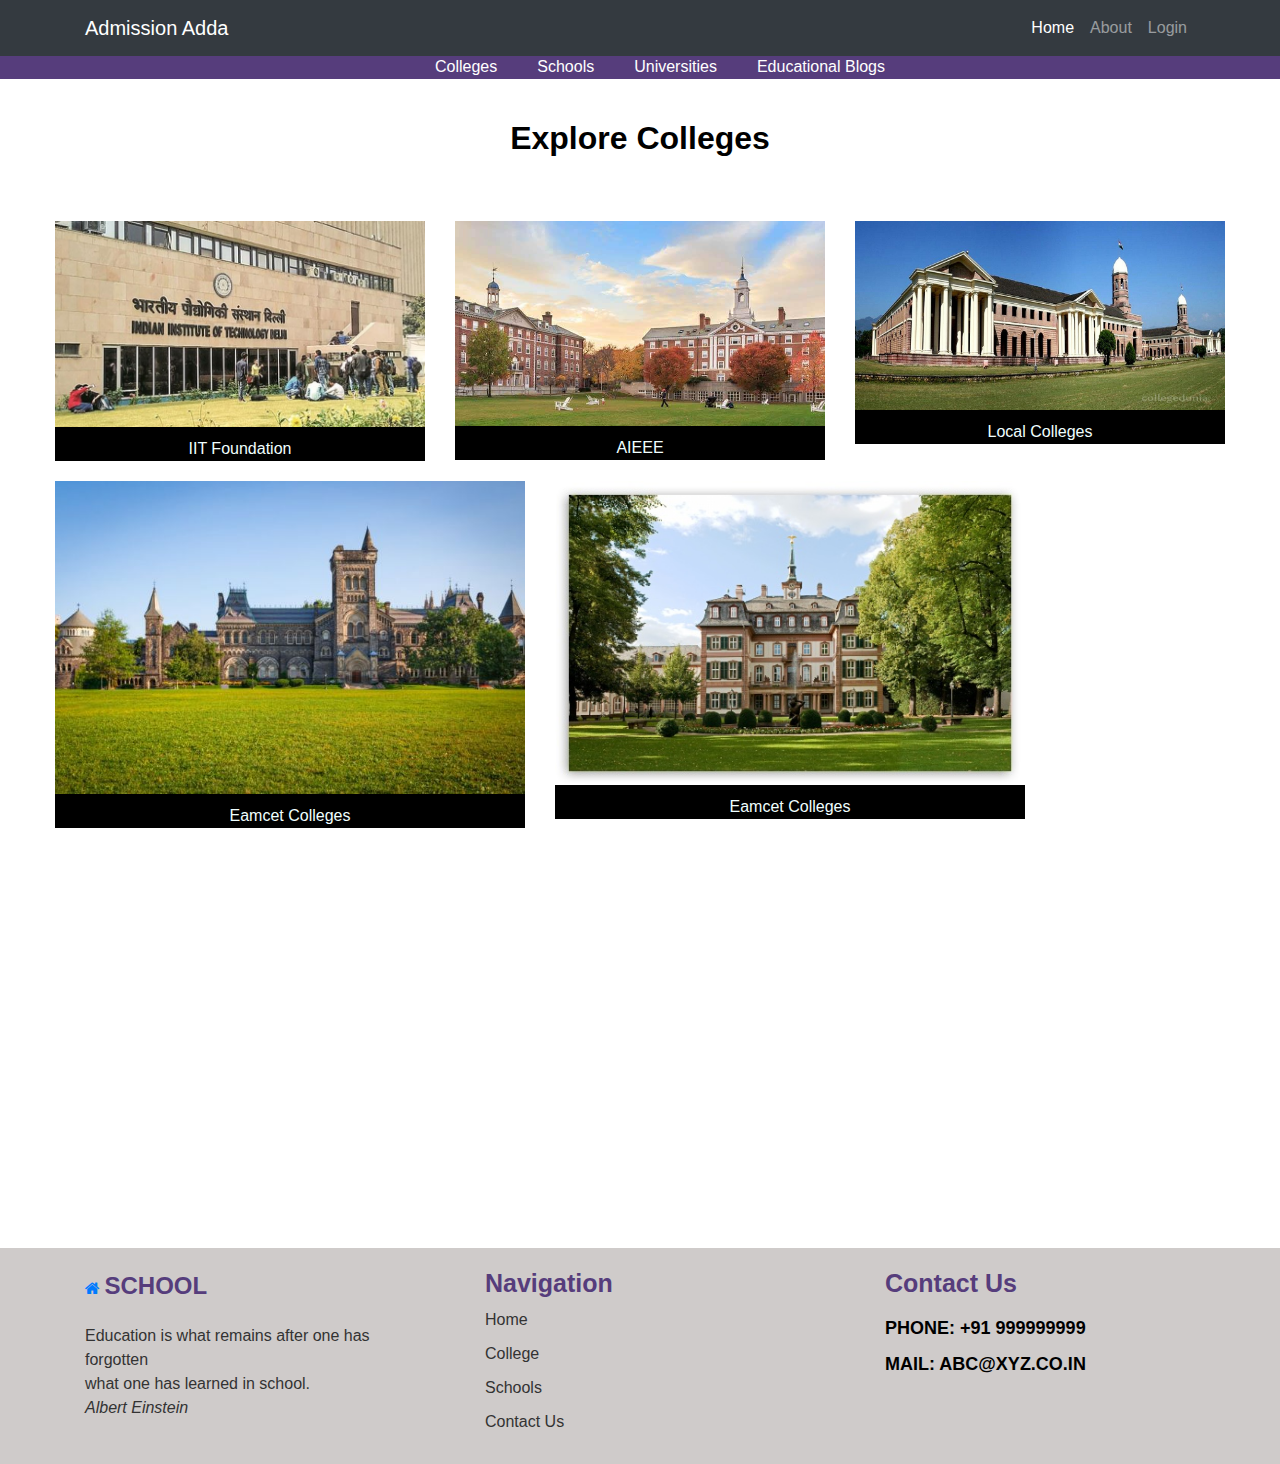
<file: colleges.html>
<!DOCTYPE html>
<html lang="en">

<head>
    <meta charset="UTF-8">
    <meta name="viewport" content="width=device-width, initial-scale=1.0">
    <link rel="stylesheet" href="https://maxcdn.bootstrapcdn.com/bootstrap/4.0.0/css/bootstrap.min.css"
        integrity="sha384-Gn5384xqQ1aoWXA+058RXPxPg6fy4IWvTNh0E263XmFcJlSAwiGgFAW/dAiS6JXm" crossorigin="anonymous">
    <link href="https://stackpath.bootstrapcdn.com/font-awesome/4.7.0/css/font-awesome.min.css" rel="stylesheet"
        integrity="sha384-wvfXpqpZZVQGK6TAh5PVlGOfQNHSoD2xbE+QkPxCAFlNEevoEH3Sl0sibVcOQVnN" crossorigin="anonymous">
    <script src="https://code.jquery.com/jquery-3.2.1.slim.min.js"
        integrity="sha384-KJ3o2DKtIkvYIK3UENzmM7KCkRr/rE9/Qpg6aAZGJwFDMVNA/GpGFF93hXpG5KkN"
        crossorigin="anonymous"></script>
    <script src="https://cdnjs.cloudflare.com/ajax/libs/popper.js/1.12.9/umd/popper.min.js"
        integrity="sha384-ApNbgh9B+Y1QKtv3Rn7W3mgPxhU9K/ScQsAP7hUibX39j7fakFPskvXusvfa0b4Q"
        crossorigin="anonymous"></script>
    <script src="https://maxcdn.bootstrapcdn.com/bootstrap/4.0.0/js/bootstrap.min.js"
        integrity="sha384-JZR6Spejh4U02d8jOt6vLEHfe/JQGiRRSQQxSfFWpi1MquVdAyjUar5+76PVCmYl"
        crossorigin="anonymous"></script>
    <title>Colleges</title>
    <link rel="stylesheet" href="css/index.css" rel="text/css">
    <script>
        $(function () {
            $("#mdb-lightbox-ui").load("mdb-addons/mdb-lightbox-ui.html");
        });
    </script>
</head>

<body>
    <header>
        <nav class="navbar fixed-top navbar-expand-lg navbar-dark bg-dark">
            <div class="container">
                <a class="navbar-brand" href="#">Admission Adda</a>
                <button class="navbar-toggler" type="button" data-toggle="collapse"
                    data-target="#navbarSupportedContent" aria-controls="navbarSupportedContent" aria-expanded="false"
                    aria-label="Toggle navigation">
                    <span class="navbar-toggler-icon"></span>
                </button>

                <div class="collapse navbar-collapse" id="navbarSupportedContent">
                    <ul class="navbar-nav ml-lg-auto">
                        <li class="nav-item active">
                            <a class="nav-link" href="index.html">Home <span class="sr-only">(current)</span></a>
                        </li>
                        <li class="nav-item">
                            <a class="nav-link" href="#">About</a>
                        </li>
                        <li class="nav-item">
                            <a class="nav-link" href="home.html">Login</a>
                        </li>
                    </ul>
                </div>
            </div>
        </nav>
    </header>
    <center>
        <div class="header2">
            <ul>
                <li>
                    <a href="#" class="asbutton1">Colleges</a>
                </li>
                &nbsp;&nbsp;&nbsp;&nbsp;&nbsp;&nbsp;&nbsp;
                <li>
                    <a href="#" data-toggle="modal" data-target="#log" class="asbutton1">Schools</a>
                </li>
                &nbsp;&nbsp;&nbsp;&nbsp;&nbsp;&nbsp;&nbsp;
                <li>
                    <a href="#" data-toggle="modal" data-target="#log" class="asbutton1">Universities</a>
                </li>
                &nbsp;&nbsp;&nbsp;&nbsp;&nbsp;&nbsp;&nbsp;
                <li>
                    <a href="#" data-toggle="modal" data-target="#log" class="asbutton1">Educational Blogs</a>
                </li>
            </ul>
        </div>

        <br>
        <h2>
            <p id="dash">Explore Colleges</p>
        </h2>
        <br>
        <br>
        <div class="row">
            <div class="col-md-4">
                <div class="thumbnail">
                    <a href="#" data-toggle="modal" data-target="#log">
                        <img src="clg1.jpg" alt="Lights" style="width:100%">
                        <div class="caption">
                            <p>IIT Foundation</p>
                        </div>
                    </a>
                </div>
            </div>
            <div class="col-md-4">
                <div class="thumbnail">
                    <a href="#" data-toggle="modal" data-target="#log">
                        <img src="clg2.jpg" alt="Nature" style="width:100%">
                        <div class="caption">
                            <p>AIEEE</p>
                        </div>
                    </a>
                </div>
            </div>
            <div class="col-md-4">
                <div class="thumbnail">
                    <a href="#" data-toggle="modal" data-target="#log">
                        <img src="clg3.jpg" alt="Fjords" style="width:100%">
                        <div class="caption">
                            <p>Local Colleges</p>
                        </div>
                    </a>
                </div>
            </div>
            <div class="col-md-5">
                <div class="thumbnail">
                    <a href="#" data-toggle="modal" data-target="#log">
                        <img src="clg5.jpg" alt="Fjords" style="width:100%">
                        <div class="caption">
                            <p>Eamcet Colleges</p>
                        </div>
                    </a>
                </div>
            </div>
            <div class="col-md-5">
                <div class="thumbnail">
                    <a href="#" data-toggle="modal" data-target="#log">
                        <img src="clg7.jpg" alt="Fjords" style="width:100%">
                        <div class="caption">
                            <p>Eamcet Colleges</p>
                        </div>
                    </a>
                </div>
            </div>
        </div>
    </center>
    <div class="modal" id="log">
        <div class="modal-dialog">
            <div class="modal-content">

                <!-- Modal Header -->
                <div class="modal-header">
                    <h4 class="modal-title">Oops!</h4>
                    <button type="button" class="close" data-dismiss="modal">&times;</button>
                </div>

                <!-- Modal body -->
                <div class="modal-body">
                    Login Required!
                </div>

                <!-- Modal footer -->
                <div class="modal-footer">
                    <button type="button" class="btn btn-danger" data-dismiss="modal">Close</button>
                </div>

            </div>
        </div>
    </div>
    <footer>
        <div class="container">
            <div class="row">
                <div class="col-md-4">
                    <div class="widget">
                        <div class="logo">
                            <a href="">
                                <i class="fa fa-home"></i>
                                <span>School</span>
                            </a>
                            <p> Education is what remains after one has forgotten <br>
                                what one has learned in school.

                                <br><i>Albert Einstein</i>
                            </p>
                        </div>
                    </div>
                </div>
                <div class="col-md-4">
                    <div class="widget">
                        <h3>Navigation</h3>
                        <div class="footer-menu">
                            <ul>
                                <li><a href="#">home</a></li>
                                <li><a href="#">college</a></li>
                                <li><a href="#">schools</a></li>
                                <li><a href="#">contact us</a></li>
                            </ul>
                        </div>
                    </div>
                </div>
                <div class="col-md-4">
                    <h3>Contact Us</h3>
                    <span class="social-icon">
                        <a href="#">Phone: +91 999999999 </a><br>
                        <a href="#">Mail: abc@xyz.co.in </a>
                    </span>
                </div>
    </footer>


</body>

</html>
</file>
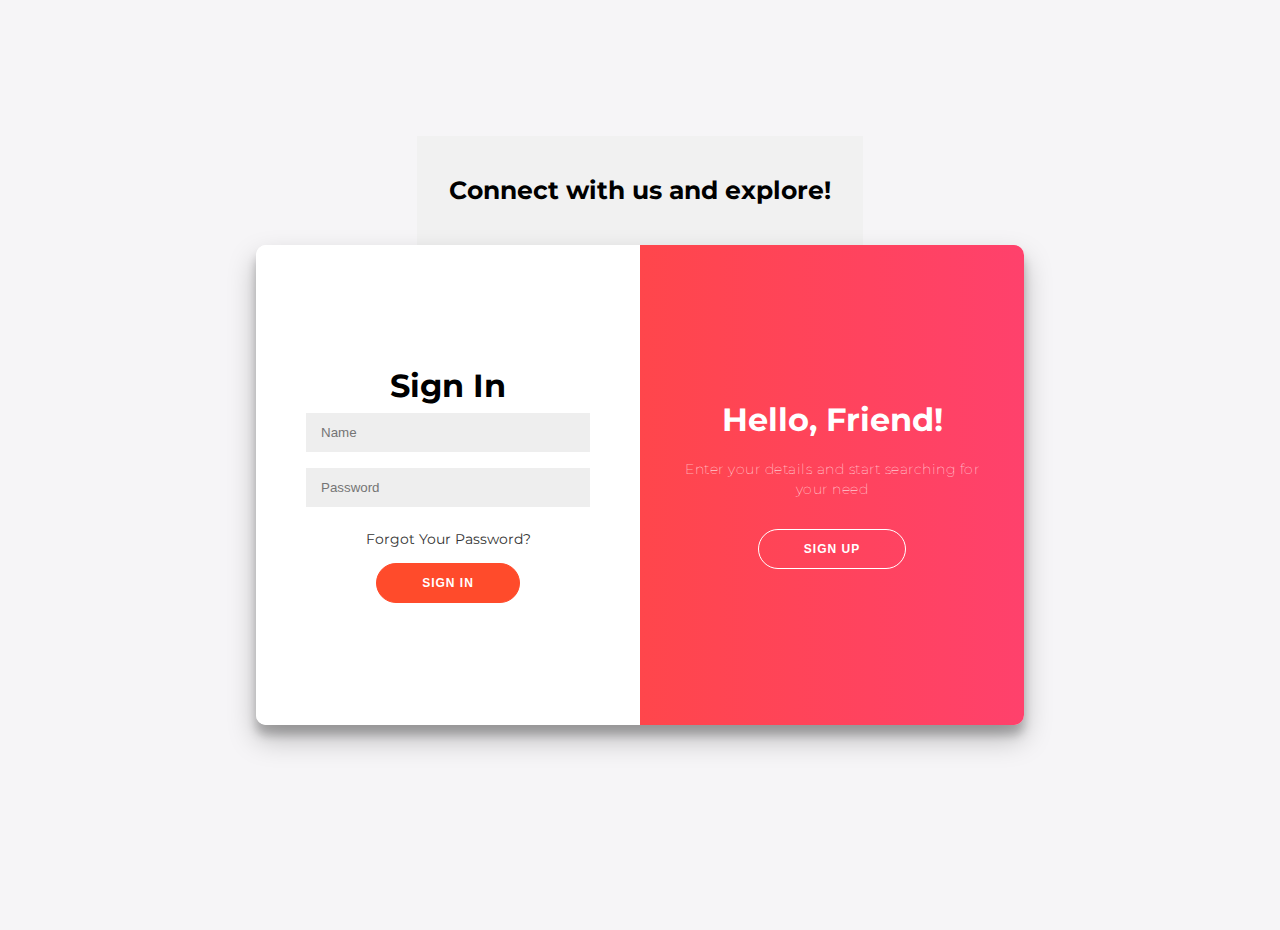
<file: home.html>
<!DOCTYPE html>
<html>
<head>
	<title>SignUp and Login</title>
	<link rel="stylesheet" type="text/css" href="css/home.css">
	<link rel="stylesheet" href="https://cdnjs.cloudflare.com/ajax/libs/font-awesome/4.7.0/css/font-awesome.min.css">
	
</head>
<body>

<div class="header">
    <a href="#default" class="logo">Connect with us and explore!</a>
</div>
    
<div class="container" id="container">
<div class="form-container sign-up-container">

<form action="signup.php" method="POST">
	<h1>Create Account</h1>
	<input type="text" name="name" placeholder="Name">
	<input type="email" name="email" placeholder="Email">
	<input type="password" name="password" placeholder="Password">
	<button>SignUp</button>
</form>
</div>
<div class="form-container sign-in-container">
	<form action="login.php" method="POST">
		<h1>Sign In</h1>
	<input type="text" name="name" placeholder="Name">
	<input type="password" name="password" placeholder="Password">
	<a href="#">Forgot Your Password?</a>

	<button>Sign In</button>
	</form>
</div>
<div class="overlay-container">
	<div class="overlay">
		<div class="overlay-panel overlay-left">
			<h1>Welcome Back!</h1>
			<p>To keep connected with us please login with your personal info</p>
			<button class="ghost" id="signIn">Sign In</button>
		</div>
		<div class="overlay-panel overlay-right">
			<h1>Hello, Friend!</h1>
			<p>Enter your details and start searching for your need</p>
			<button class="ghost" id="signUp">Sign Up</button>
		</div>
	</div>
</div>
</div>

<script type="text/javascript">
	const signUpButton = document.getElementById('signUp');
	const signInButton = document.getElementById('signIn');
	const container = document.getElementById('container');

	signUpButton.addEventListener('click', () => {
		container.classList.add("right-panel-active");
	});
	signInButton.addEventListener('click', () => {
		container.classList.remove("right-panel-active");
	});
</script>


</body>
</html>
</file>
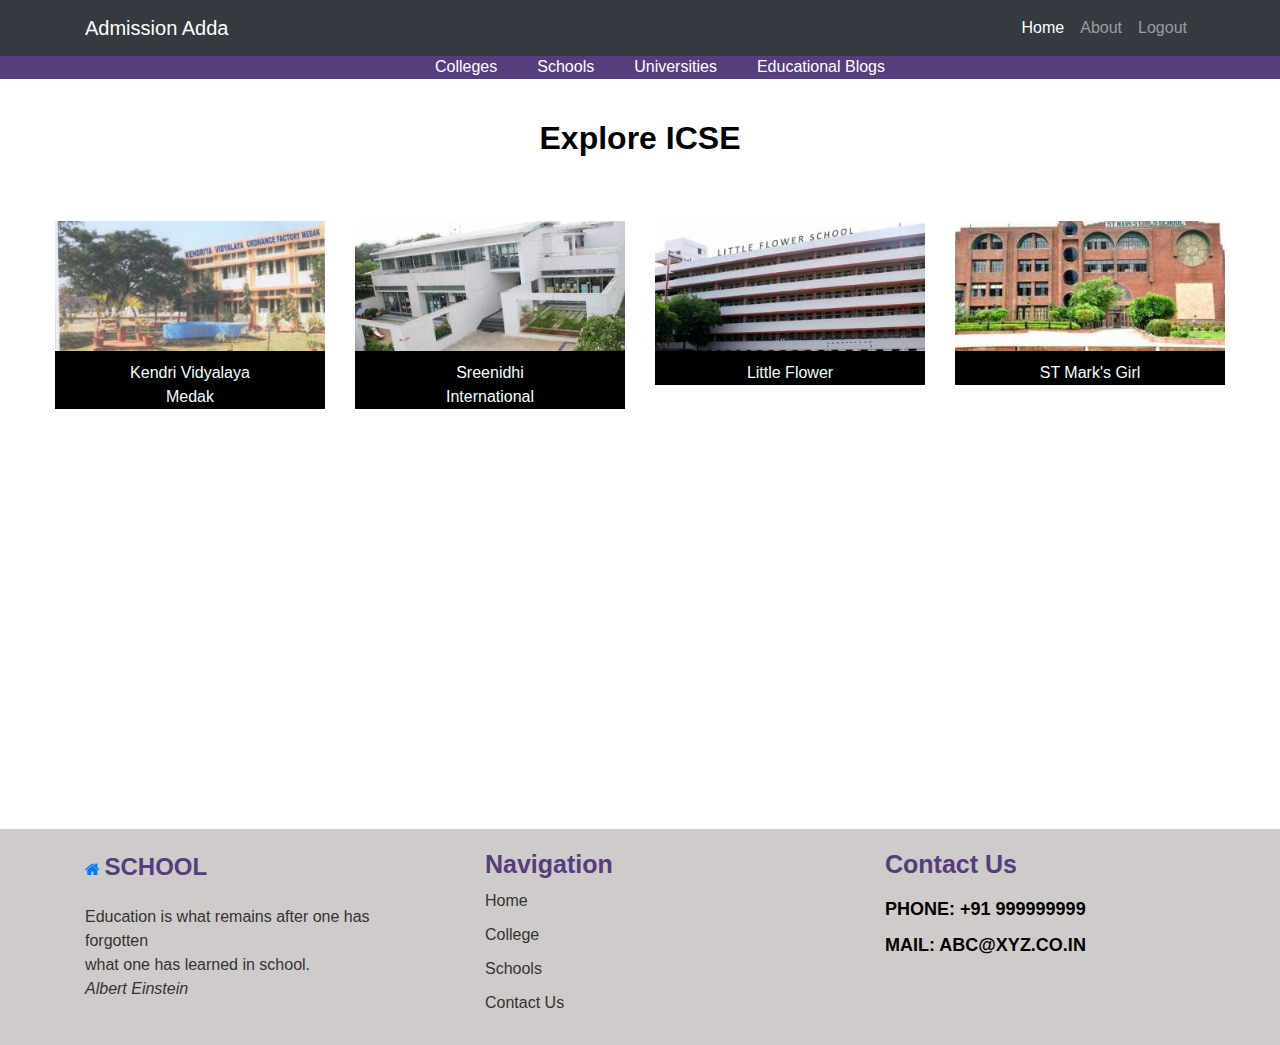
<file: icse.html>
<!DOCTYPE html>
<html lang="en">

<head>
    <meta charset="UTF-8">
    <meta name="viewport" content="width=device-width, initial-scale=1.0">
    <link rel="stylesheet" href="https://maxcdn.bootstrapcdn.com/bootstrap/4.0.0/css/bootstrap.min.css"
        integrity="sha384-Gn5384xqQ1aoWXA+058RXPxPg6fy4IWvTNh0E263XmFcJlSAwiGgFAW/dAiS6JXm" crossorigin="anonymous">
    <link href="https://stackpath.bootstrapcdn.com/font-awesome/4.7.0/css/font-awesome.min.css" rel="stylesheet"
        integrity="sha384-wvfXpqpZZVQGK6TAh5PVlGOfQNHSoD2xbE+QkPxCAFlNEevoEH3Sl0sibVcOQVnN" crossorigin="anonymous">
    <script src="https://code.jquery.com/jquery-3.2.1.slim.min.js"
        integrity="sha384-KJ3o2DKtIkvYIK3UENzmM7KCkRr/rE9/Qpg6aAZGJwFDMVNA/GpGFF93hXpG5KkN"
        crossorigin="anonymous"></script>
    <script src="https://cdnjs.cloudflare.com/ajax/libs/popper.js/1.12.9/umd/popper.min.js"
        integrity="sha384-ApNbgh9B+Y1QKtv3Rn7W3mgPxhU9K/ScQsAP7hUibX39j7fakFPskvXusvfa0b4Q"
        crossorigin="anonymous"></script>
    <script src="https://maxcdn.bootstrapcdn.com/bootstrap/4.0.0/js/bootstrap.min.js"
        integrity="sha384-JZR6Spejh4U02d8jOt6vLEHfe/JQGiRRSQQxSfFWpi1MquVdAyjUar5+76PVCmYl"
        crossorigin="anonymous"></script>
    <title>Colleges</title>
    <link rel="stylesheet" href="css/index.css" rel="text/css">
    <script>
        $(function () {
            $("#mdb-lightbox-ui").load("mdb-addons/mdb-lightbox-ui.html");
        });
    </script>
</head>

<body>
    <header>
        <nav class="navbar fixed-top navbar-expand-lg navbar-dark bg-dark">
            <div class="container">
                <a class="navbar-brand" href="#">Admission Adda</a>
                <button class="navbar-toggler" type="button" data-toggle="collapse"
                    data-target="#navbarSupportedContent" aria-controls="navbarSupportedContent" aria-expanded="false"
                    aria-label="Toggle navigation">
                    <span class="navbar-toggler-icon"></span>
                </button>

                <div class="collapse navbar-collapse" id="navbarSupportedContent">
                    <ul class="navbar-nav ml-lg-auto">
                        <li class="nav-item active">
                            <a class="nav-link" href="After_login_index.php">Home <span
                                    class="sr-only">(current)</span></a>
                        </li>
                        <li class="nav-item">
                            <a class="nav-link" href="#">About</a>
                        </li>
                        <li class="nav-item">
                            <a class="nav-link" href="index.html">Logout</a>
                        </li>
                    </ul>
                </div>
            </div>
        </nav>
    </header>
    <center>
        <div class="header2">
            <ul>
                <li>
                    <a href="After_Login_colleges.html" class="asbutton1">Colleges</a>
                </li>
                &nbsp;&nbsp;&nbsp;&nbsp;&nbsp;&nbsp;&nbsp;
                <li>
                    <a href="schools.html" class="asbutton1">Schools</a>
                </li>
                &nbsp;&nbsp;&nbsp;&nbsp;&nbsp;&nbsp;&nbsp;
                <li>
                    <a href="universities.html" class="asbutton1">Universities</a>
                </li>
                &nbsp;&nbsp;&nbsp;&nbsp;&nbsp;&nbsp;&nbsp;
                <li>
                    <a href="blogs.html" class="asbutton1">Educational Blogs</a>
                </li>
            </ul>
        </div>

        <br>
        <h2>
            <p id="dash">Explore ICSE</p>
        </h2>
        <br>
        <br>
        <div class="row">
            <div class="col-md-3">
                <div class="thumbnail">
                    <a href="admission_form.html" >
                        <img src="scl9.png" alt="Lights" style="width:100%">
                        <div class="caption">
                            <p>Kendri Vidyalaya Medak</p>
                        </div>
                    </a>
                </div>
            </div>
            <div class="col-md-3">
                <div class="thumbnail">
                    <a href="admission_form.html" >
                        <img src="scl10.png" alt="Nature" style="width:100%">
                        <div class="caption">
                            <p>Sreenidhi International</p>
                        </div>
                    </a>
                </div>
            </div>
            <div class="col-md-3">
                <div class="thumbnail">
                    <a href="admission_form.html" >
                        <img src="scl11.png" alt="Fjords" style="width:100%">
                        <div class="caption">
                            <p>Little Flower</p>
                        </div>
                    </a>
                </div>
            </div>
            <div class="col-md-3">
                <div class="thumbnail">
                    <a href="admission_form.html" >
                        <img src="scl12.png" alt="Fjords" style="width:100%">
                        <div class="caption">
                            <p>ST Mark's Girl</p>
                        </div>
                    </a>
                </div>
            </div>
        </div>
    </center>

    <footer>
        <div class="container">
            <div class="row">
                <div class="col-md-4">
                    <div class="widget">
                        <div class="logo">
                            <a href="">
                                <i class="fa fa-home"></i>
                                <span>School</span>
                            </a>
                            <p> Education is what remains after one has forgotten <br>
                                what one has learned in school.

                                <br><i>Albert Einstein</i>
                            </p>
                        </div>
                    </div>
                </div>
                <div class="col-md-4">
                    <div class="widget">
                        <h3>Navigation</h3>
                        <div class="footer-menu">
                            <ul>
                                <li><a href="#">home</a></li>
                                <li><a href="#">college</a></li>
                                <li><a href="#">schools</a></li>
                                <li><a href="#">contact us</a></li>
                            </ul>
                        </div>
                    </div>
                </div>
                <div class="col-md-4">
                    <h3>Contact Us</h3>
                    <span class="social-icon">
                        <a href="#">Phone: +91 999999999 </a><br>
                        <a href="#">Mail: abc@xyz.co.in </a>
                    </span>
                </div>
    </footer>


</body>

</html>
</file>
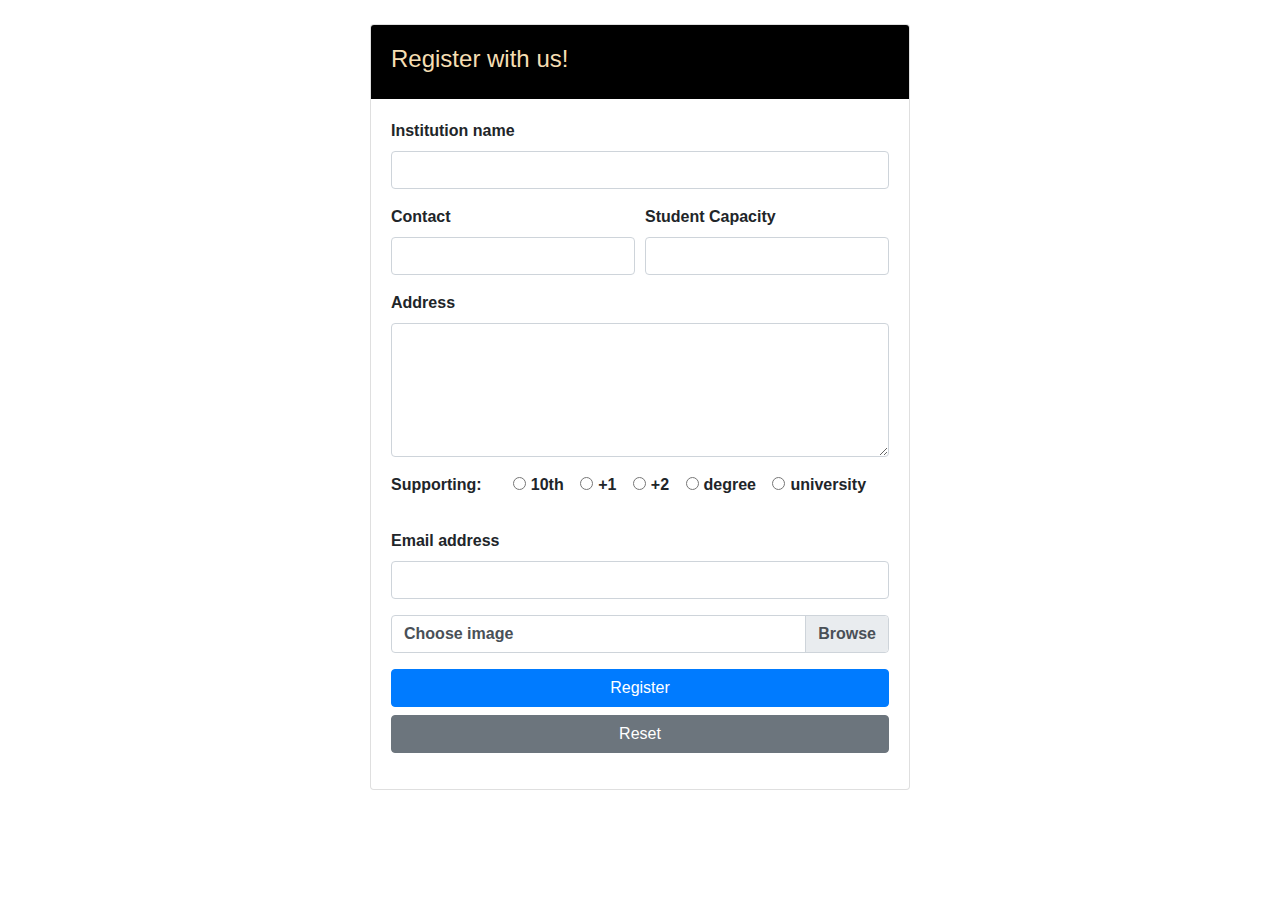
<file: registration_form.html>
<!DOCTYPE html>
<html lang="en">

<head>
    <meta charset="UTF-8">
    <meta name="viewport" content="width=device-width, initial-scale=1.0">
    <title>Register</title>
    <link rel="stylesheet" href="https://maxcdn.bootstrapcdn.com/bootstrap/4.0.0/css/bootstrap.min.css"
        integrity="sha384-Gn5384xqQ1aoWXA+058RXPxPg6fy4IWvTNh0E263XmFcJlSAwiGgFAW/dAiS6JXm" crossorigin="anonymous">
    <link href="https://stackpath.bootstrapcdn.com/font-awesome/4.7.0/css/font-awesome.min.css" rel="stylesheet"
        integrity="sha384-wvfXpqpZZVQGK6TAh5PVlGOfQNHSoD2xbE+QkPxCAFlNEevoEH3Sl0sibVcOQVnN" crossorigin="anonymous">
    <script src="https://code.jquery.com/jquery-3.2.1.slim.min.js"
        integrity="sha384-KJ3o2DKtIkvYIK3UENzmM7KCkRr/rE9/Qpg6aAZGJwFDMVNA/GpGFF93hXpG5KkN"
        crossorigin="anonymous"></script>
    <script src="https://cdnjs.cloudflare.com/ajax/libs/popper.js/1.12.9/umd/popper.min.js"
        integrity="sha384-ApNbgh9B+Y1QKtv3Rn7W3mgPxhU9K/ScQsAP7hUibX39j7fakFPskvXusvfa0b4Q"
        crossorigin="anonymous"></script>
    <script src="https://maxcdn.bootstrapcdn.com/bootstrap/4.0.0/js/bootstrap.min.js"
        integrity="sha384-JZR6Spejh4U02d8jOt6vLEHfe/JQGiRRSQQxSfFWpi1MquVdAyjUar5+76PVCmYl"
        crossorigin="anonymous"></script>
    <style>
        label
        {
            font-weight: bold;
            font-family: Arial, Helvetica, sans-serif;
            font-variant-caps: initial;
        }
    </style>
</head>

<body>

    <div class="container">
        <br>
        <div class="row justify-content-center">
            <div class="col-md-6">
                <div class="card">
                    <header class="card-header" style="background-color: black;">
                        <h4 class="card-title mt-2" style="color: wheat;">Register with us!</h4>
                    </header>
                    <article class="card-body">
                        <form name="std" action="" onsubmit="return validate_form();" method="post">
                            <div class="form-group">
                                <label>Institution name</label>
                                <input type="text" class="form-control" value="" name="std_name" size="24">
                            </div>
                            <div class="form-row">
                                <div class="col form-group">
                                    <label>Contact</label>
                                    <input type="text" class="form-control" pattern="[7-9]{1}[0-9]{9}" value=""
                                        onkeypress="return isNumberKey(event)" name="stdconnum" size="24">
                                </div>
                                <div class="col form-group">
                                    <label>Student Capacity</label>
                                    <input type="text" class="form-control" pattern="[7-9]{1}[0-9]{9}" value=""
                                        onkeypress="return isNumberKey(event)" name="stdconnum" size="24">
                                </div>
                            </div>
                            <div class="form-group">
                                <label for="exampleFormControlTextarea1">Address</label>
                                <textarea class="form-control" id="exampleFormControlTextarea1" rows="5"></textarea>
                            </div>
                            <div class="form-group">
                                <label>Supporting:</label>&nbsp;&nbsp;&nbsp;&nbsp;&nbsp;&nbsp;                               
                                <label class="form-check form-check-inline">
                                    <label><input class="form-check-input" type="radio" name="radiogrp" id="9thCheck"
                                            value="10th" onclick="setOptions('10th')">10th</label>
                                </label>
                                <label class="form-check form-check-inline">
                                    <label><input type="radio" class="form-check-input" name="radiogrp" id="10Check"
                                            value="+1" onclick="setOptions('+1')">+1</label>
                                </label>
                                <label class="form-check form-check-inline">
                                    <label><input type="radio" class="form-check-input" name="radiogrp" id="+1Check"
                                            value="+2" onclick="setOptions('+2')">+2</label>
                                </label>
                                <label class="form-check form-check-inline">
                                    <label><input type="radio" class="form-check-input" name="radiogrp" id="+2Check"
                                            value="degree" onclick="setOptions('degree')">degree</label>
                                </label>
                                <label class="form-check form-check-inline">
                                    <label><input type="radio" class="form-check-input" name="radiogrp" id="degreeCheck"
                                            value="university" onclick="setOptions('university')">university</label>
                                </label>
                            </div>
                            <div class="form-group">
                                <label>Email address</label>
                                <input type="text" class="form-control" value="" name="std_email_id" size="24">
                            </div>
                            <div class="input-group mb-3">
                                <div class="custom-file">
                                  <input type="file" class="custom-file-input" id="inputGroupFile02">
                                  <label class="custom-file-label" for="inputGroupFile02">Choose image</label>
                                </div>
                              </div>
                            <div class="form-group">
                                <button type="submit" class="btn btn-primary btn-block"> Register </button>
                                <button type="submit" class="btn btn-secondary btn-block"> Reset </button>
                            </div>
                        </form>
                    </article>

                </div>
            </div>

        </div>


    </div>


    <br><br>
</body>

</html>
</file>
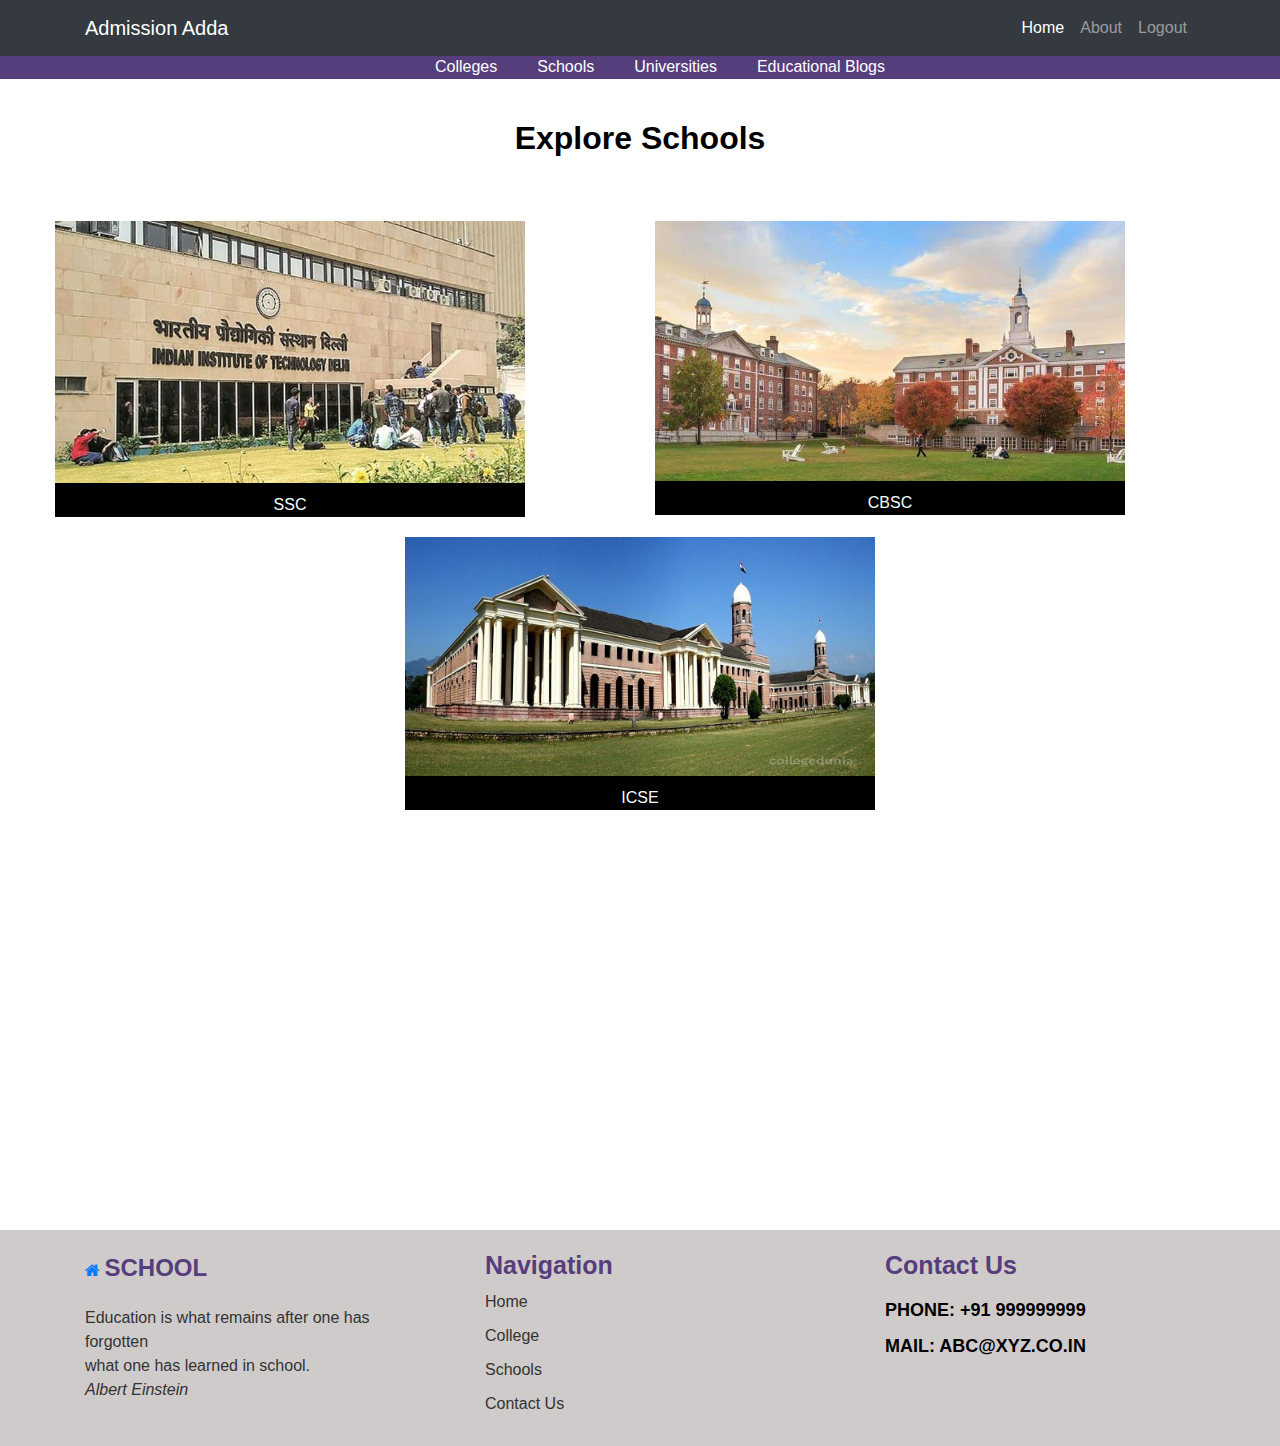
<file: schools.html>
<!DOCTYPE html>
<html lang="en">

<head>
    <meta charset="UTF-8">
    <meta name="viewport" content="width=device-width, initial-scale=1.0">
    <link rel="stylesheet" href="https://maxcdn.bootstrapcdn.com/bootstrap/4.0.0/css/bootstrap.min.css"
        integrity="sha384-Gn5384xqQ1aoWXA+058RXPxPg6fy4IWvTNh0E263XmFcJlSAwiGgFAW/dAiS6JXm" crossorigin="anonymous">
    <link href="https://stackpath.bootstrapcdn.com/font-awesome/4.7.0/css/font-awesome.min.css" rel="stylesheet"
        integrity="sha384-wvfXpqpZZVQGK6TAh5PVlGOfQNHSoD2xbE+QkPxCAFlNEevoEH3Sl0sibVcOQVnN" crossorigin="anonymous">
    <script src="https://code.jquery.com/jquery-3.2.1.slim.min.js"
        integrity="sha384-KJ3o2DKtIkvYIK3UENzmM7KCkRr/rE9/Qpg6aAZGJwFDMVNA/GpGFF93hXpG5KkN"
        crossorigin="anonymous"></script>
    <script src="https://cdnjs.cloudflare.com/ajax/libs/popper.js/1.12.9/umd/popper.min.js"
        integrity="sha384-ApNbgh9B+Y1QKtv3Rn7W3mgPxhU9K/ScQsAP7hUibX39j7fakFPskvXusvfa0b4Q"
        crossorigin="anonymous"></script>
    <script src="https://maxcdn.bootstrapcdn.com/bootstrap/4.0.0/js/bootstrap.min.js"
        integrity="sha384-JZR6Spejh4U02d8jOt6vLEHfe/JQGiRRSQQxSfFWpi1MquVdAyjUar5+76PVCmYl"
        crossorigin="anonymous"></script>
    <title>Colleges</title>
    <link rel="stylesheet" href="css/index.css" rel="text/css">
    <script>
        $(function () {
            $("#mdb-lightbox-ui").load("mdb-addons/mdb-lightbox-ui.html");
        });
    </script>
</head>

<body>
    <header>
        <nav class="navbar fixed-top navbar-expand-lg navbar-dark bg-dark">
            <div class="container">
                <a class="navbar-brand" href="#">Admission Adda</a>
                <button class="navbar-toggler" type="button" data-toggle="collapse"
                    data-target="#navbarSupportedContent" aria-controls="navbarSupportedContent" aria-expanded="false"
                    aria-label="Toggle navigation">
                    <span class="navbar-toggler-icon"></span>
                </button>

                <div class="collapse navbar-collapse" id="navbarSupportedContent">
                    <ul class="navbar-nav ml-lg-auto">
                        <li class="nav-item active">
                            <a class="nav-link" href="After_login_index.php">Home <span
                                    class="sr-only">(current)</span></a>
                        </li>
                        <li class="nav-item">
                            <a class="nav-link" href="#">About</a>
                        </li>
                        <li class="nav-item">
                            <a class="nav-link" href="index.html">Logout</a>
                        </li>
                    </ul>
                </div>
            </div>
        </nav>
    </header>
    <center>
        <div class="header2">
            <ul>
                <li>
                    <a href="After_Login_colleges.html" class="asbutton1">Colleges</a>
                </li>
                &nbsp;&nbsp;&nbsp;&nbsp;&nbsp;&nbsp;&nbsp;
                <li>
                    <a href="#" class="asbutton1">Schools</a>
                </li>
                &nbsp;&nbsp;&nbsp;&nbsp;&nbsp;&nbsp;&nbsp;
                <li>
                    <a href="universities.html" class="asbutton1">Universities</a>
                </li>
                &nbsp;&nbsp;&nbsp;&nbsp;&nbsp;&nbsp;&nbsp;
                <li>
                    <a href="blogs.html" class="asbutton1">Educational Blogs</a>
                </li>
            </ul>
        </div>

        <br>
        <h2>
            <p id="dash">Explore Schools</p>
        </h2>
        <br>
        <br>
        <div class="row">
            <div class="col-md-5">
                <div class="thumbnail">
                    <a href="ssc.html">
                        <img src="clg1.jpg" alt="Lights" style="width:100%">
                        <div class="caption">
                            <p>SSC</p>
                        </div>
                    </a>
                </div>
            </div>
            <div class="col-md-1">

            </div>
            <div class="col-md-5">
                <div class="thumbnail">
                    <a href="cbsc.html">
                        <img src="clg2.jpg" alt="Nature" style="width:100%">
                        <div class="caption">
                            <p>CBSC</p>
                        </div>
                    </a>
                </div>
            </div>
            <center>
                <div class="col-md-5">
                    <div class="thumbnail">
                        <a href="icse.html">
                            <img src="clg3.jpg" alt="Fjords" style="width:100%">
                            <div class="caption">
                                <p>ICSE</p>
                            </div>
                        </a>
                    </div>
                </div>
            </center>

        </div>
    </center>

    <footer>
        <div class="container">
            <div class="row">
                <div class="col-md-4">
                    <div class="widget">
                        <div class="logo">
                            <a href="">
                                <i class="fa fa-home"></i>
                                <span>School</span>
                            </a>
                            <p> Education is what remains after one has forgotten <br>
                                what one has learned in school.

                                <br><i>Albert Einstein</i>
                            </p>
                        </div>
                    </div>
                </div>
                <div class="col-md-4">
                    <div class="widget">
                        <h3>Navigation</h3>
                        <div class="footer-menu">
                            <ul>
                                <li><a href="#">home</a></li>
                                <li><a href="#">college</a></li>
                                <li><a href="#">schools</a></li>
                                <li><a href="#">contact us</a></li>
                            </ul>
                        </div>
                    </div>
                </div>
                <div class="col-md-4">
                    <h3>Contact Us</h3>
                    <span class="social-icon">
                        <a href="#">Phone: +91 999999999 </a><br>
                        <a href="#">Mail: abc@xyz.co.in </a>
                    </span>
                </div>
    </footer>


</body>

</html>
</file>
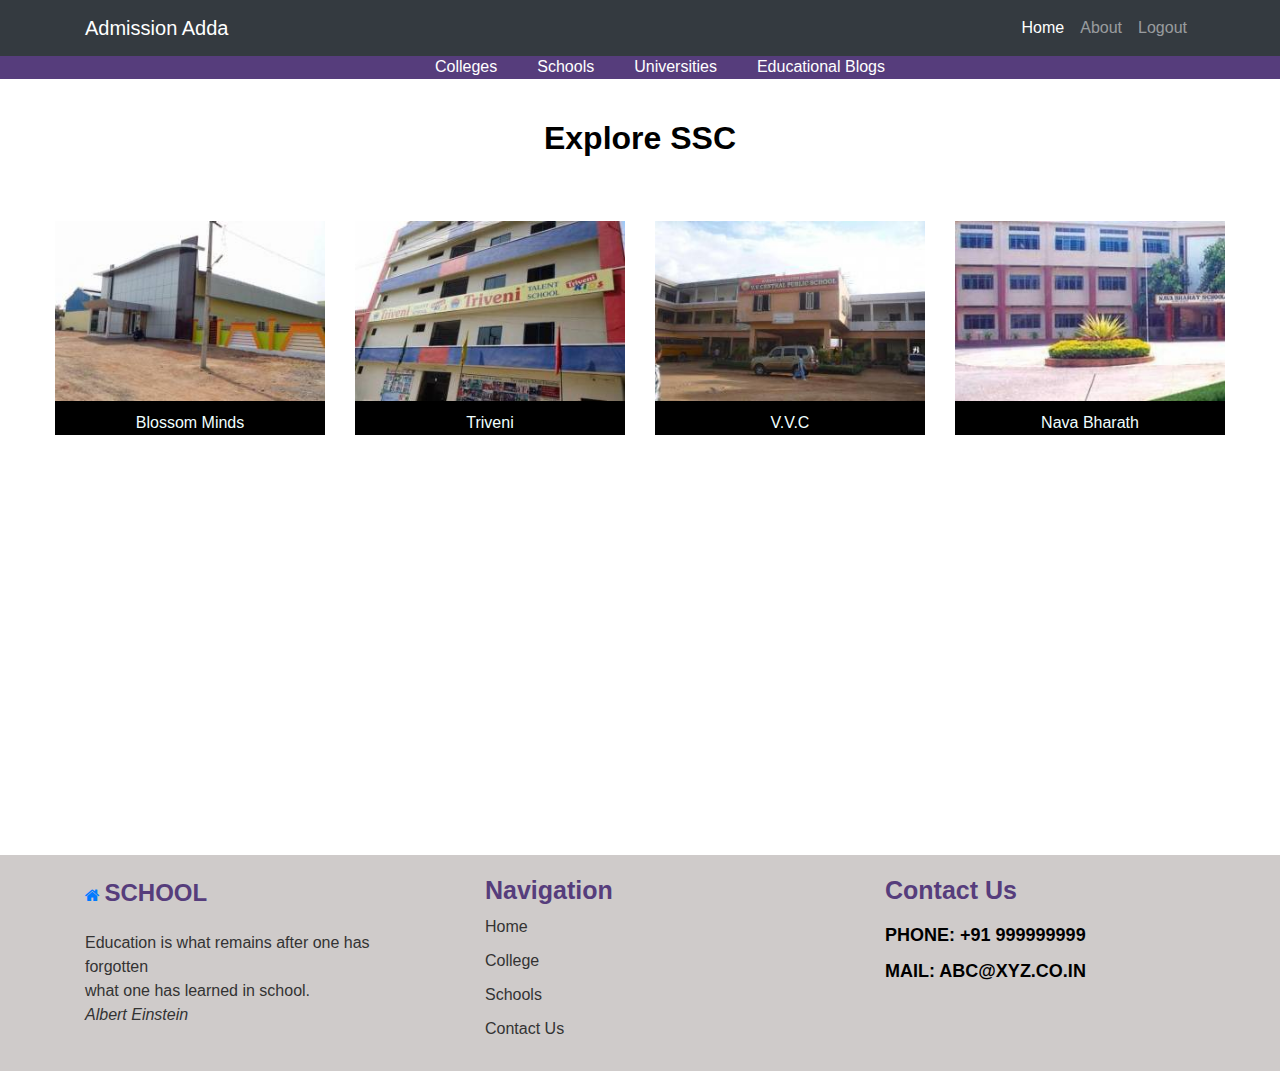
<file: ssc.html>
<!DOCTYPE html>
<html lang="en">

<head>
    <meta charset="UTF-8">
    <meta name="viewport" content="width=device-width, initial-scale=1.0">
    <link rel="stylesheet" href="https://maxcdn.bootstrapcdn.com/bootstrap/4.0.0/css/bootstrap.min.css"
        integrity="sha384-Gn5384xqQ1aoWXA+058RXPxPg6fy4IWvTNh0E263XmFcJlSAwiGgFAW/dAiS6JXm" crossorigin="anonymous">
    <link href="https://stackpath.bootstrapcdn.com/font-awesome/4.7.0/css/font-awesome.min.css" rel="stylesheet"
        integrity="sha384-wvfXpqpZZVQGK6TAh5PVlGOfQNHSoD2xbE+QkPxCAFlNEevoEH3Sl0sibVcOQVnN" crossorigin="anonymous">
    <script src="https://code.jquery.com/jquery-3.2.1.slim.min.js"
        integrity="sha384-KJ3o2DKtIkvYIK3UENzmM7KCkRr/rE9/Qpg6aAZGJwFDMVNA/GpGFF93hXpG5KkN"
        crossorigin="anonymous"></script>
    <script src="https://cdnjs.cloudflare.com/ajax/libs/popper.js/1.12.9/umd/popper.min.js"
        integrity="sha384-ApNbgh9B+Y1QKtv3Rn7W3mgPxhU9K/ScQsAP7hUibX39j7fakFPskvXusvfa0b4Q"
        crossorigin="anonymous"></script>
    <script src="https://maxcdn.bootstrapcdn.com/bootstrap/4.0.0/js/bootstrap.min.js"
        integrity="sha384-JZR6Spejh4U02d8jOt6vLEHfe/JQGiRRSQQxSfFWpi1MquVdAyjUar5+76PVCmYl"
        crossorigin="anonymous"></script>
    <title>Colleges</title>
    <link rel="stylesheet" href="css/index.css" rel="text/css">
    <script>
        $(function () {
            $("#mdb-lightbox-ui").load("mdb-addons/mdb-lightbox-ui.html");
        });
    </script>
</head>

<body>
    <header>
        <nav class="navbar fixed-top navbar-expand-lg navbar-dark bg-dark">
            <div class="container">
                <a class="navbar-brand" href="#">Admission Adda</a>
                <button class="navbar-toggler" type="button" data-toggle="collapse"
                    data-target="#navbarSupportedContent" aria-controls="navbarSupportedContent" aria-expanded="false"
                    aria-label="Toggle navigation">
                    <span class="navbar-toggler-icon"></span>
                </button>

                <div class="collapse navbar-collapse" id="navbarSupportedContent">
                    <ul class="navbar-nav ml-lg-auto">
                        <li class="nav-item active">
                            <a class="nav-link" href="After_login_index.php">Home <span
                                    class="sr-only">(current)</span></a>
                        </li>
                        <li class="nav-item">
                            <a class="nav-link" href="#">About</a>
                        </li>
                        <li class="nav-item">
                            <a class="nav-link" href="index.html">Logout</a>
                        </li>
                    </ul>
                </div>
            </div>
        </nav>
    </header>
    <center>
        <div class="header2">
            <ul>
                <li>
                    <a href="After_Login_colleges.html" class="asbutton1">Colleges</a>
                </li>
                &nbsp;&nbsp;&nbsp;&nbsp;&nbsp;&nbsp;&nbsp;
                <li>
                    <a href="schools.html" class="asbutton1">Schools</a>
                </li>
                &nbsp;&nbsp;&nbsp;&nbsp;&nbsp;&nbsp;&nbsp;
                <li>
                    <a href="universities.html" class="asbutton1">Universities</a>
                </li>
                &nbsp;&nbsp;&nbsp;&nbsp;&nbsp;&nbsp;&nbsp;
                <li>
                    <a href="blogs.html" class="asbutton1">Educational Blogs</a>
                </li>
            </ul>
        </div>

        <br>
        <h2>
            <p id="dash">Explore SSC</p>
        </h2>
        <br>
        <br>
        <div class="row">
            <div class="col-md-3">
                <div class="thumbnail">
                    <a href="admission_form.html" >
                        <img src="scl1.png" alt="Lights" style="width:100%">
                        <div class="caption">
                            <p>Blossom Minds</p>
                        </div>
                    </a>
                </div>
            </div>
            <div class="col-md-3">
                <div class="thumbnail">
                    <a href="admission_form.html" >
                        <img src="scl2.png" alt="Nature" style="width:100%">
                        <div class="caption">
                            <p>Triveni</p>
                        </div>
                    </a>
                </div>
            </div>
            <div class="col-md-3">
                <div class="thumbnail">
                    <a href="admission_form.html" >
                        <img src="scl3.png" alt="Fjords" style="width:100%">
                        <div class="caption">
                            <p>V.V.C</p>
                        </div>
                    </a>
                </div>
            </div>
            <div class="col-md-3">
                <div class="thumbnail">
                    <a href="admission_form.html">
                        <img src="scl4.png" alt="Fjords" style="width:100%">
                        <div class="caption">
                            <p>Nava Bharath</p>
                        </div>
                    </a>
                </div>
            </div>
        </div>
    </center>

    <footer>
        <div class="container">
            <div class="row">
                <div class="col-md-4">
                    <div class="widget">
                        <div class="logo">
                            <a href="">
                                <i class="fa fa-home"></i>
                                <span>School</span>
                            </a>
                            <p> Education is what remains after one has forgotten <br>
                                what one has learned in school.

                                <br><i>Albert Einstein</i>
                            </p>
                        </div>
                    </div>
                </div>
                <div class="col-md-4">
                    <div class="widget">
                        <h3>Navigation</h3>
                        <div class="footer-menu">
                            <ul>
                                <li><a href="#">home</a></li>
                                <li><a href="#">college</a></li>
                                <li><a href="#">schools</a></li>
                                <li><a href="#">contact us</a></li>
                            </ul>
                        </div>
                    </div>
                </div>
                <div class="col-md-4">
                    <h3>Contact Us</h3>
                    <span class="social-icon">
                        <a href="#">Phone: +91 999999999 </a><br>
                        <a href="#">Mail: abc@xyz.co.in </a>
                    </span>
                </div>
    </footer>


</body>

</html>
</file>
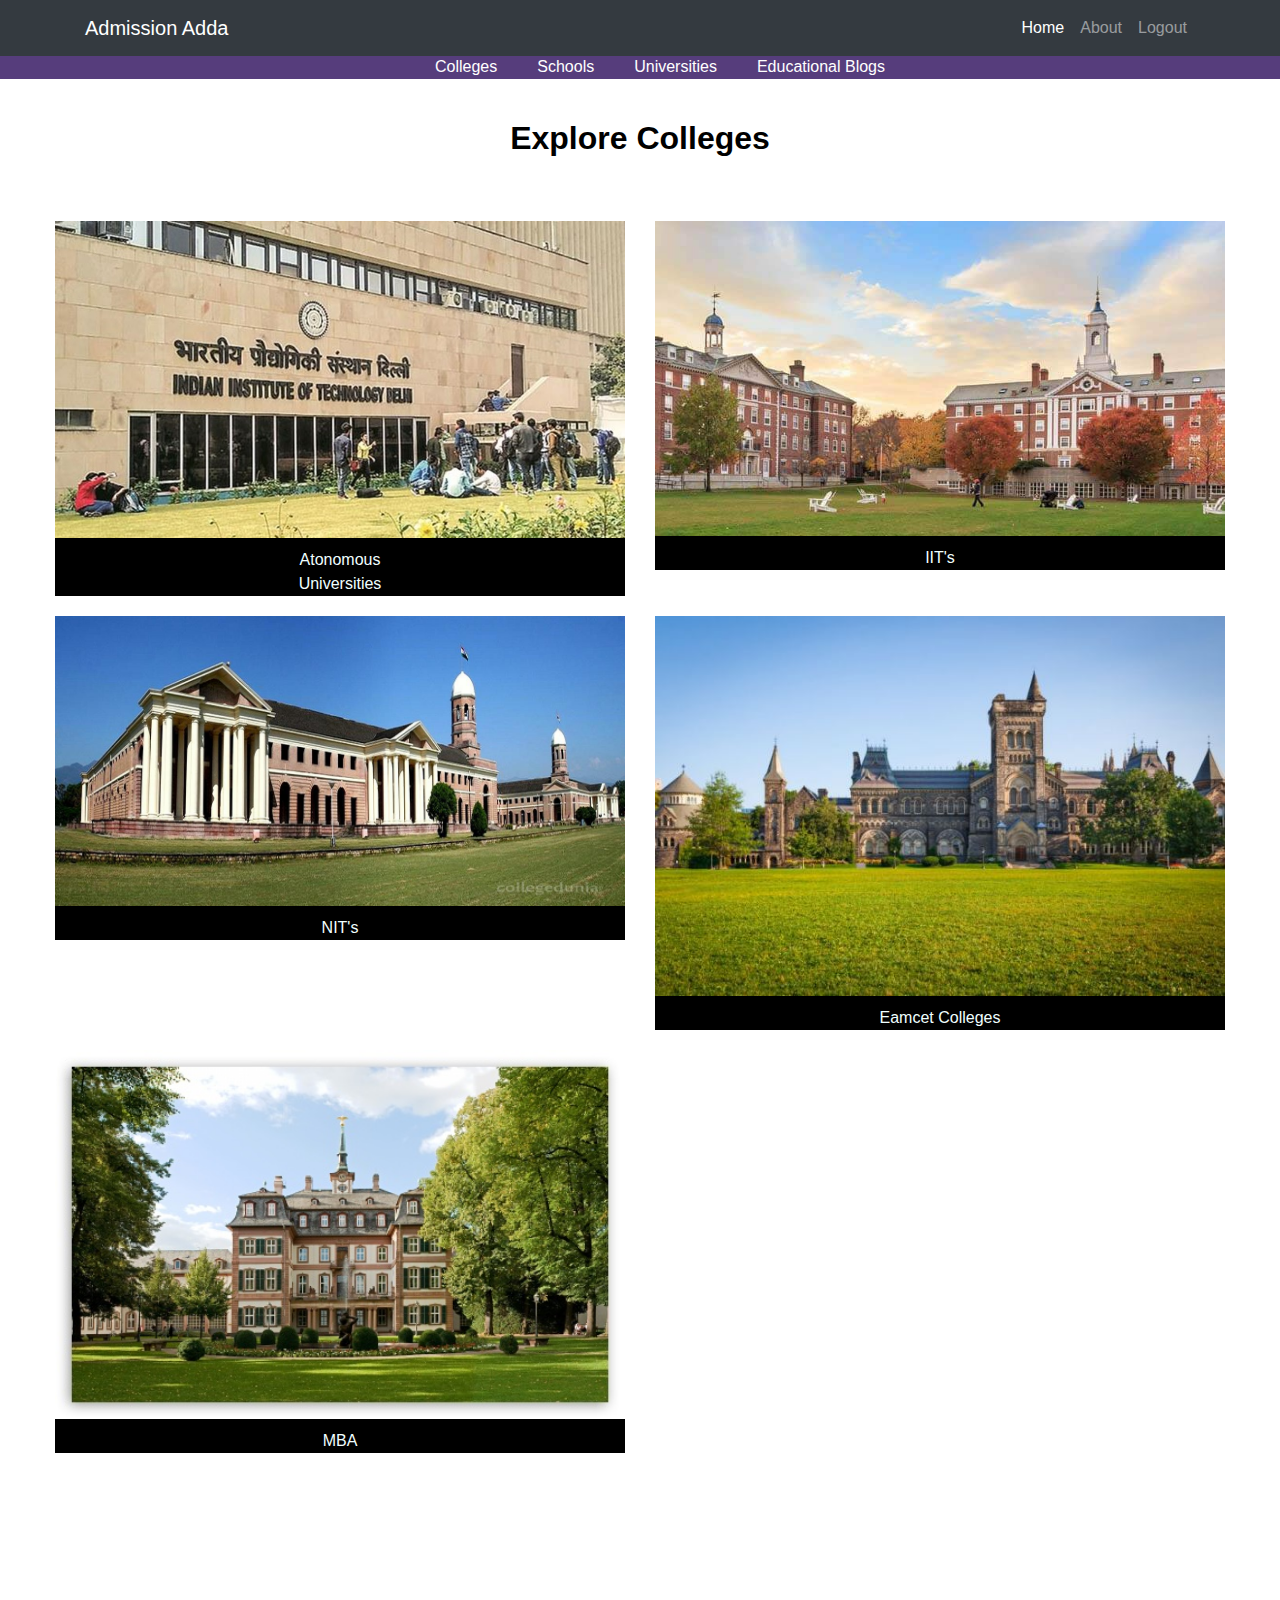
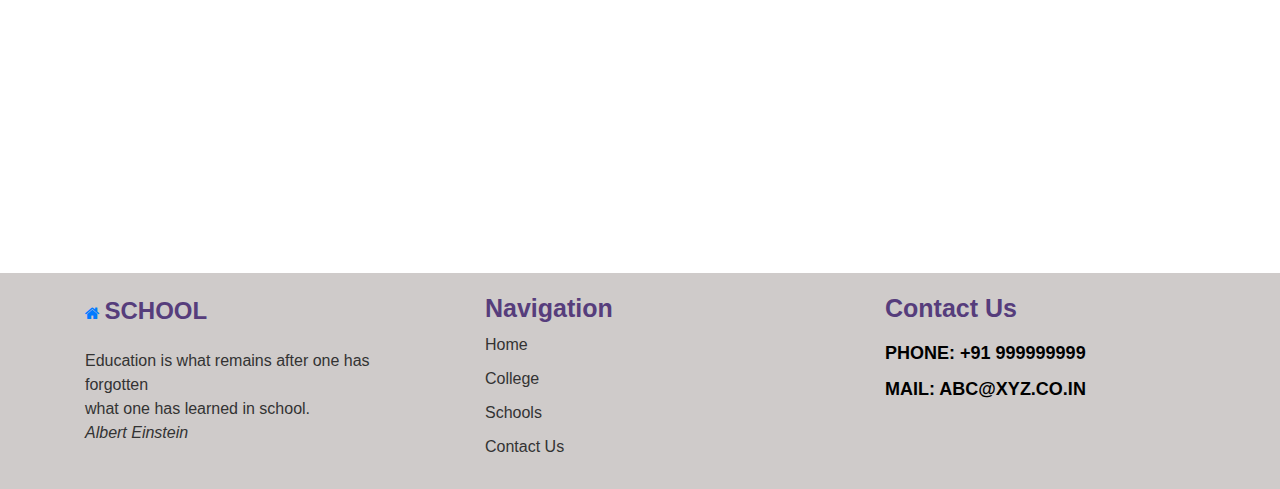
<file: universities.html>
<!DOCTYPE html>
<html lang="en">

<head>
    <meta charset="UTF-8">
    <meta name="viewport" content="width=device-width, initial-scale=1.0">
    <link rel="stylesheet" href="https://maxcdn.bootstrapcdn.com/bootstrap/4.0.0/css/bootstrap.min.css"
        integrity="sha384-Gn5384xqQ1aoWXA+058RXPxPg6fy4IWvTNh0E263XmFcJlSAwiGgFAW/dAiS6JXm" crossorigin="anonymous">
    <link href="https://stackpath.bootstrapcdn.com/font-awesome/4.7.0/css/font-awesome.min.css" rel="stylesheet"
        integrity="sha384-wvfXpqpZZVQGK6TAh5PVlGOfQNHSoD2xbE+QkPxCAFlNEevoEH3Sl0sibVcOQVnN" crossorigin="anonymous">
    <script src="https://code.jquery.com/jquery-3.2.1.slim.min.js"
        integrity="sha384-KJ3o2DKtIkvYIK3UENzmM7KCkRr/rE9/Qpg6aAZGJwFDMVNA/GpGFF93hXpG5KkN"
        crossorigin="anonymous"></script>
    <script src="https://cdnjs.cloudflare.com/ajax/libs/popper.js/1.12.9/umd/popper.min.js"
        integrity="sha384-ApNbgh9B+Y1QKtv3Rn7W3mgPxhU9K/ScQsAP7hUibX39j7fakFPskvXusvfa0b4Q"
        crossorigin="anonymous"></script>
    <script src="https://maxcdn.bootstrapcdn.com/bootstrap/4.0.0/js/bootstrap.min.js"
        integrity="sha384-JZR6Spejh4U02d8jOt6vLEHfe/JQGiRRSQQxSfFWpi1MquVdAyjUar5+76PVCmYl"
        crossorigin="anonymous"></script>
    <title>Colleges</title>
    <link rel="stylesheet" href="css/index.css" rel="text/css">
    <script>
        $(function () {
            $("#mdb-lightbox-ui").load("mdb-addons/mdb-lightbox-ui.html");
        });
    </script>
</head>

<body>
    <header>
        <nav class="navbar fixed-top navbar-expand-lg navbar-dark bg-dark">
            <div class="container">
                <a class="navbar-brand" href="#">Admission Adda</a>
                <button class="navbar-toggler" type="button" data-toggle="collapse"
                    data-target="#navbarSupportedContent" aria-controls="navbarSupportedContent" aria-expanded="false"
                    aria-label="Toggle navigation">
                    <span class="navbar-toggler-icon"></span>
                </button>

                <div class="collapse navbar-collapse" id="navbarSupportedContent">
                    <ul class="navbar-nav ml-lg-auto">
                        <li class="nav-item active">
                            <a class="nav-link" href="After_login_index.php">Home <span class="sr-only">(current)</span></a>
                        </li>
                        <li class="nav-item">
                            <a class="nav-link" href="#">About</a>
                        </li>
                        <li class="nav-item">
                            <a class="nav-link" href="index.html">Logout</a>
                        </li>
                    </ul>
                </div>
            </div>
        </nav>
    </header>
    <center>
        <div class="header2">
            <ul>
                <li>
                    <a href="After_Login_colleges.html" class="asbutton1">Colleges</a>
                </li>
                &nbsp;&nbsp;&nbsp;&nbsp;&nbsp;&nbsp;&nbsp;
                <li>
                    <a href="schools.html"  class="asbutton1">Schools</a>
                </li>
                &nbsp;&nbsp;&nbsp;&nbsp;&nbsp;&nbsp;&nbsp;
                <li>
                    <a href="#"  class="asbutton1">Universities</a>
                </li>
                &nbsp;&nbsp;&nbsp;&nbsp;&nbsp;&nbsp;&nbsp;
                <li>
                    <a href="blogs.html" class="asbutton1">Educational Blogs</a>
                </li>
            </ul>
        </div>

        <br>
        <h2>
            <p id="dash">Explore Colleges</p>
        </h2>
        <br>
        <br>
        <div class="row">
            <div class="col-md-6">
                <div class="thumbnail">
                    <a href="admission_form.html" >
                        <img src="clg1.jpg" alt="Lights" style="width:100%">
                        <div class="caption">
                            <p>Atonomous Universities</p>
                        </div>
                    </a>
                </div>
            </div>
            <div class="col-md-6">
                <div class="thumbnail">
                    <a href="admission_form.html" >
                        <img src="clg2.jpg" alt="Nature" style="width:100%">
                        <div class="caption">
                            <p>IIT's</p>
                        </div>
                    </a>
                </div>
            </div>
            <div class="col-md-6">
                <div class="thumbnail">
                    <a href="admission_form.html">
                        <img src="clg3.jpg" alt="Fjords" style="width:100%">
                        <div class="caption">
                            <p>NIT's</p>
                        </div>
                    </a>
                </div>
            </div>
            <div class="col-md-6">
                <div class="thumbnail">
                    <a href="admission_form.html">
                        <img src="clg5.jpg" alt="Fjords" style="width:100%">
                        <div class="caption">
                            <p>Eamcet Colleges</p>
                        </div>
                    </a>
                </div>
            </div>
            <div class="col-md-6">
                <div class="thumbnail">
                    <a href="admission_form.html" >
                        <img src="clg7.jpg" alt="Fjords" style="width:100%">
                        <div class="caption">
                            <p>MBA</p>
                        </div>
                    </a>
                </div>
            </div>
        </div>
    </center>
  
    <footer>
        <div class="container">
            <div class="row">
                <div class="col-md-4">
                    <div class="widget">
                        <div class="logo">
                            <a href="">
                                <i class="fa fa-home"></i>
                                <span>School</span>
                            </a>
                            <p> Education is what remains after one has forgotten <br>
                                what one has learned in school.

                                <br><i>Albert Einstein</i>
                            </p>
                        </div>
                    </div>
                </div>
                <div class="col-md-4">
                    <div class="widget">
                        <h3>Navigation</h3>
                        <div class="footer-menu">
                            <ul>
                                <li><a href="#">home</a></li>
                                <li><a href="#">college</a></li>
                                <li><a href="#">schools</a></li>
                                <li><a href="#">contact us</a></li>
                            </ul>
                        </div>
                    </div>
                </div>
                <div class="col-md-4">
                    <h3>Contact Us</h3>
                    <span class="social-icon">
                        <a href="#">Phone: +91 999999999 </a><br>
                        <a href="#">Mail: abc@xyz.co.in </a>
                    </span>
                </div>
    </footer>


</body>

</html>
</file>
<file: css/index.css>
.header2 {
    margin-top: 55px;
    background: #563D7C;
}

.header2 li a {
    text-decoration: none;
    color: white;
}

.thumbnail a {
    text-decoration: none;
}

.header2 li a:hover {
    opacity: 0.7;
}

.header2 li {
    display: inline-block;
}

.gal-item {
    overflow: hidden;
    padding: 8px;
}

.gal-item .box {
    height: 100%;
    overflow: hidden;
}

.box img {
    height: 100%;
    width: auto;
    object-fit: cover;
}

#dash
{
    background: white;
    padding: 0px 10px ;
    color: black;
    font-weight: bold;
}

#about p{
    color: #000;
}
#about
{
    margin-top: 1000px;
}
.caption {
    background-color: black;
    width: 150px;
    text-align: center;
    margin: 10px 0 20px;
}

footer {
    background-color: #CFCBCA;
    padding: 20px 0;
    margin-top: 400px;
}

.widget p {
    color: #333;
    margin-right: 20px;
    margin-top: 20px;
    line-height: 1.5;
}
.social-icon a{
    text-decoration: none;
    text-align: center;
    font-size: large;
    font-family: 'Franklin Gothic Medium', 'Arial Narrow', Arial, sans-serif;
    color: black;
}
footer h3 {
    color: #563D7C;
    font-size: 25px;
    font-weight: 600;
    margin-bottom: 10px;
}

.footer-menu ul {
    margin: 0;
    padding: 0;
    list-style: none;
}

.footer-menu li {
    display: block;
}

.footer-menu ul li a {
    color: #333;
    text-transform: capitalize;
    margin-bottom: 10px;
    display: inline-block;
    font-size: 16px;
    text-decoration: none;
}
.footer-menu ul li a:hover{
    opacity: 0.8;
}

span
{
    display: inline-block;
    color: #563D7C;
    margin-left: 10px;
    text-transform: uppercase;
    margin: 0;
    font-size: 24px;
    font-weight: 700;
}
p {
    color: azure;
}
img {
    transition: opacity 0.4s;
    -webkit-transition: opacity 0.4s;
    opacity: 1;
}

img:hover {
    opacity: 0.5;
}

.thumbnail {
    background: #000;
}

.row {
    width: 1200px;
}
</file>
<file: css/home.css>
@import url('https://fonts.googleapis.com/css?family=Montserrat:400,800');
* {
	box-sizing: border-box;
}

.header {
    overflow: hidden;
    background-color: #f1f1f1;
    padding: 15px 20px;
  }
  
  .header a {
    float: left;
    color: black;
    text-align: center;
    padding: 12px;
    text-decoration: none;
    font-size: 18px; 
    line-height: 25px;
    border-radius: 4px;
  }
  .header a.logo {
    font-size: 25px;
    font-weight: bold;
  }
  
  .header a:hover {
    background-color: #ddd;
    color: black;
  }
  
  .header a.active {
    background-color: dodgerblue;
    color: white;
  }
  


body {
	background: #f6f5f7;
	display: flex;
	justify-content: center;
	align-items: center;
	flex-direction: column;
	font-family: 'Montserrat', sans-serif;
	height: 100vh;
	margin: -20px 0 50px;
}

h1 {
	font-weight: bold;
	margin: 0;
}

h2 {
	text-align: center;
}

p {
	font-size: 14px;
	font-weight: 100;
	line-height: 20px;
	letter-spacing: 0.5px;
	margin: 20px 0 30px;
}

span {
	font-size: 12px;
}

a {
	color: #333;
	font-size: 14px;
	text-decoration: none;
	margin: 15px 0;
}

button {
	border-radius: 20px;
	border: 1px solid #FF4B2B;
	background-color: #FF4B2B;
	color: #FFFFFF;
	font-size: 12px;
	font-weight: bold;
	padding: 12px 45px;
	letter-spacing: 1px;
	text-transform: uppercase;
	transition: transform 80ms ease-in;
}

button:active {
	transform: scale(0.95);
}

button:focus {
	outline: none;
}

button.ghost {
	background-color: transparent;
	border-color: #FFFFFF;
}

form {
	background-color: #FFFFFF;
	display: flex;
	align-items: center;
	justify-content: center;
	flex-direction: column;
	padding: 0 50px;
	height: 100%;
	text-align: center;
}

input {
	background-color: #eee;
	border: none;
	padding: 12px 15px;
	margin: 8px 0;
	width: 100%;
}

.container {
	background-color: #fff;
	border-radius: 10px;
  	box-shadow: 0 14px 28px rgba(0,0,0,0.25), 
			0 10px 10px rgba(0,0,0,0.22);
	position: relative;
	overflow: hidden;
	width: 768px;
	max-width: 100%;
	min-height: 480px;
}

.form-container {
	position: absolute;
	top: 0;
	height: 100%;
	transition: all 0.6s ease-in-out;
}

.sign-in-container {
	left: 0;
	width: 50%;
	z-index: 2;
}

.container.right-panel-active .sign-in-container {
	transform: translateX(100%);
}

.sign-up-container {
	left: 0;
	width: 50%;
	opacity: 0;
	z-index: 1;
}

.container.right-panel-active .sign-up-container {
	transform: translateX(100%);
	opacity: 1;
	z-index: 5;
	animation: show 0.6s;
}

@keyframes show {
	0%, 49.99% {
		opacity: 0;
		z-index: 1;
	}
	
	50%, 100% {
		opacity: 1;
		z-index: 5;
	}
}

.overlay-container {
	position: absolute;
	top: 0;
	left: 50%;
	width: 50%;
	height: 100%;
	overflow: hidden;
	transition: transform 0.6s ease-in-out;
	z-index: 100;
}

.container.right-panel-active .overlay-container{
	transform: translateX(-100%);
}

.overlay {
	background: #FF416C;
	background: -webkit-linear-gradient(to right, #FF4B2B, #FF416C);
	background: linear-gradient(to right, #FF4B2B, #FF416C);
	background-repeat: no-repeat;
	background-size: cover;
	background-position: 0 0;
	color: #FFFFFF;
	position: relative;
	left: -100%;
	height: 100%;
	width: 200%;
  	transform: translateX(0);
	transition: transform 0.6s ease-in-out;
}

.container.right-panel-active .overlay {
  	transform: translateX(50%);
}

.overlay-panel {
	position: absolute;
	display: flex;
	align-items: center;
	justify-content: center;
	flex-direction: column;
	padding: 0 40px;
	text-align: center;
	top: 0;
	height: 100%;
	width: 50%;
	transform: translateX(0);
	transition: transform 0.6s ease-in-out;
}

.overlay-left {
	transform: translateX(-20%);
}

.container.right-panel-active .overlay-left {
	transform: translateX(0);
}

.overlay-right {
	right: 0;
	transform: translateX(0);
}

.container.right-panel-active .overlay-right {
	transform: translateX(20%);
}
</file>
